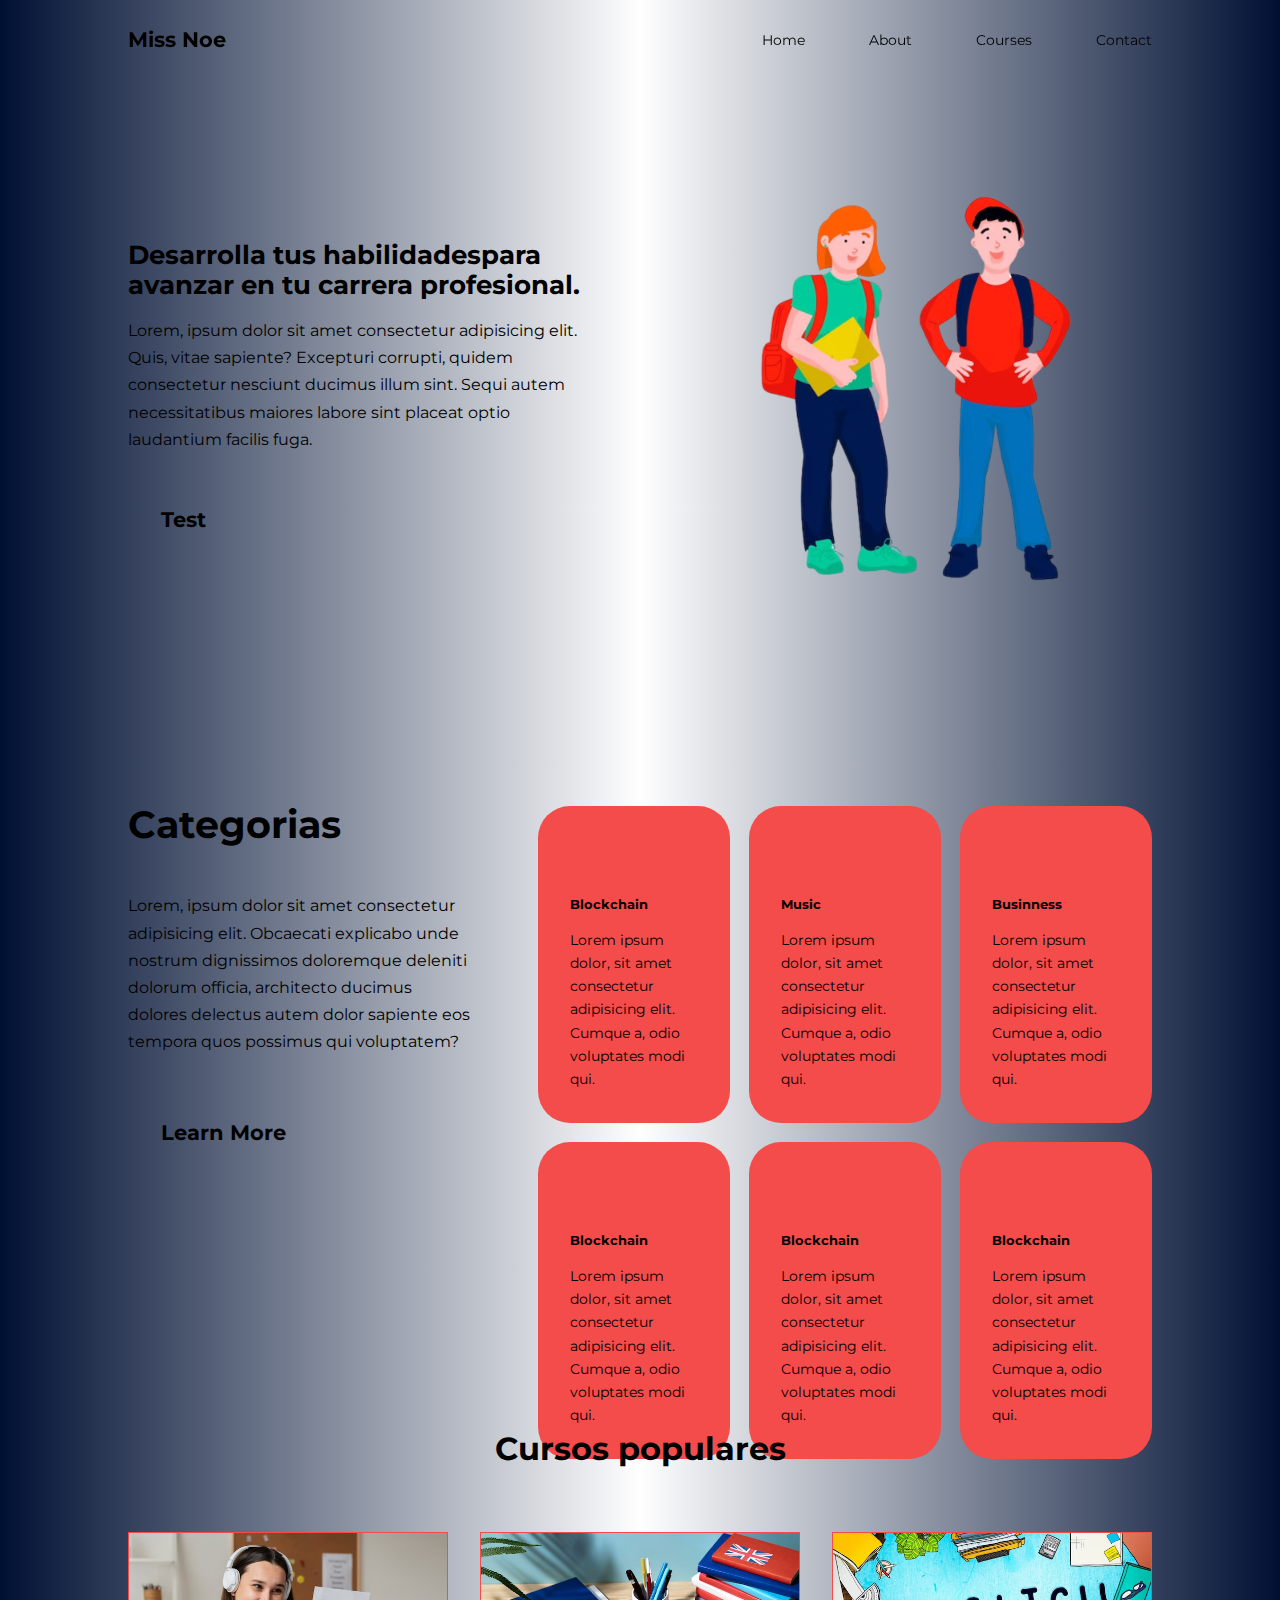
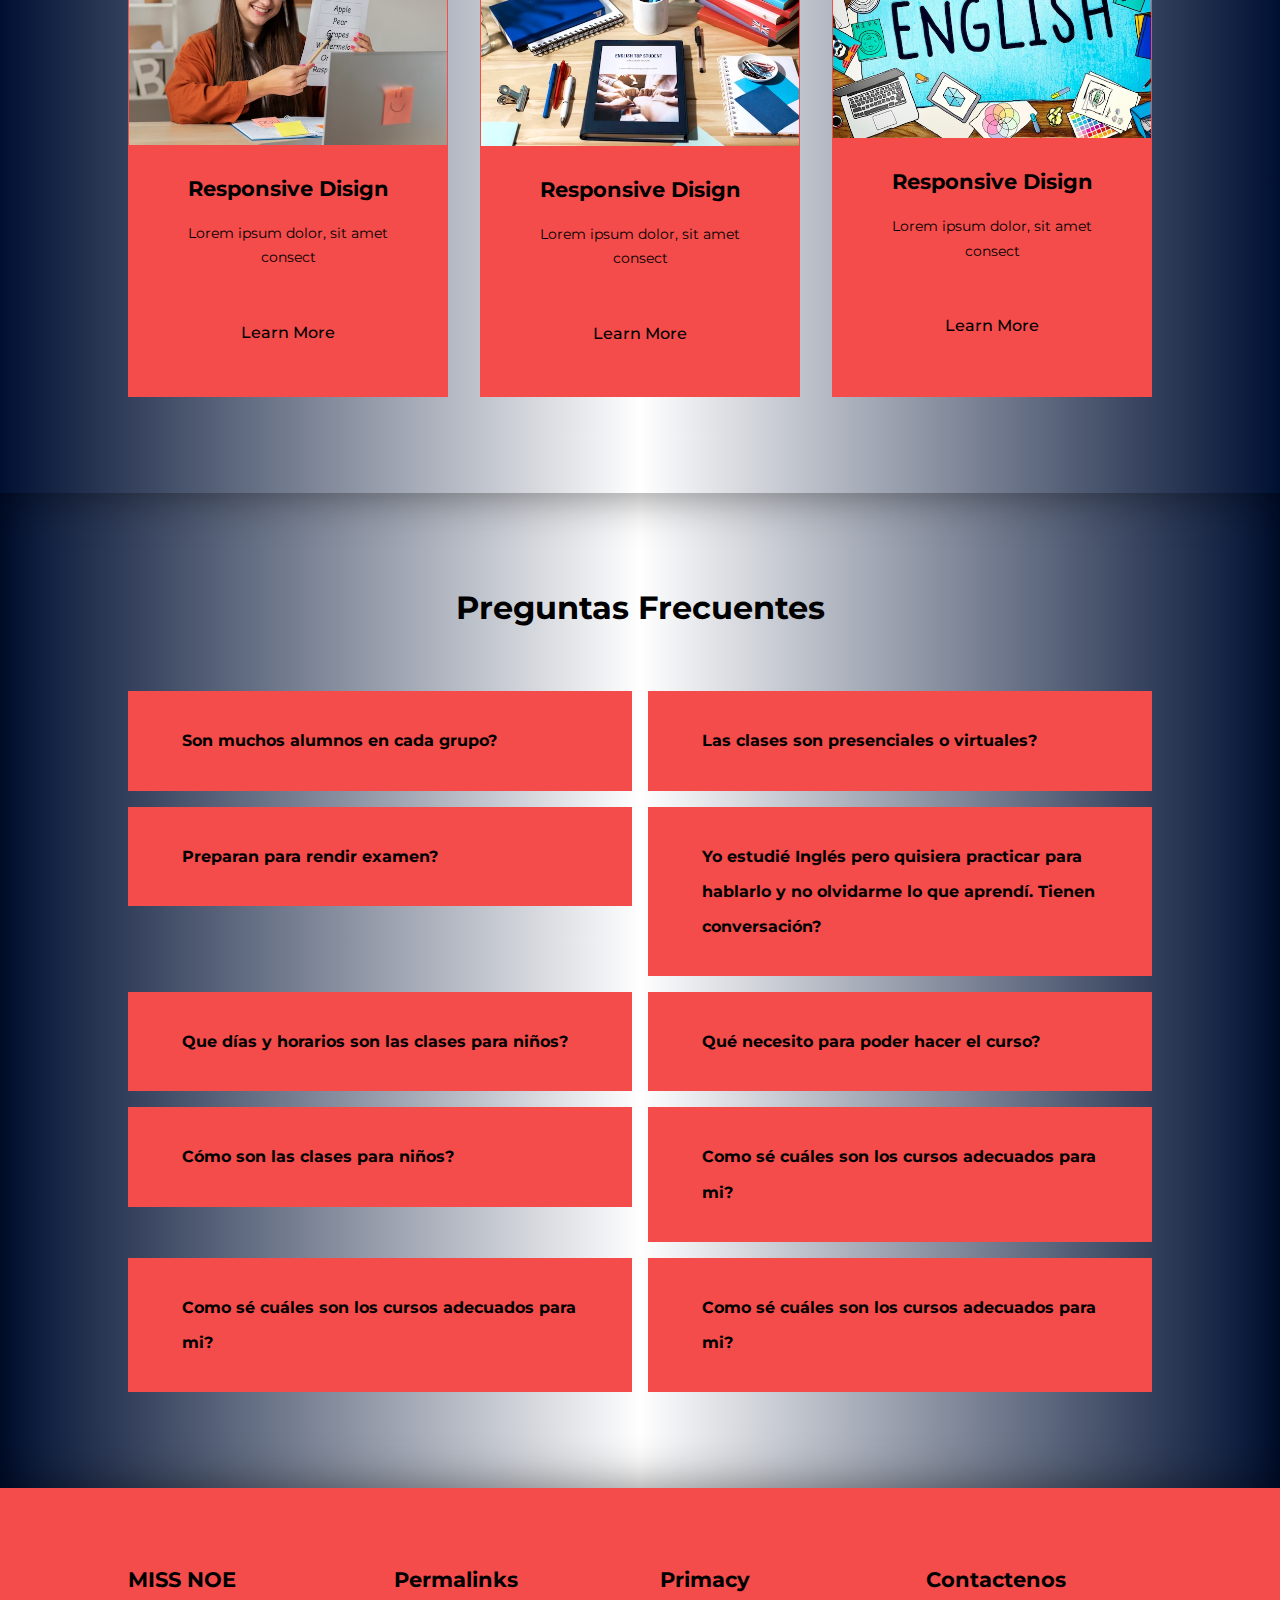
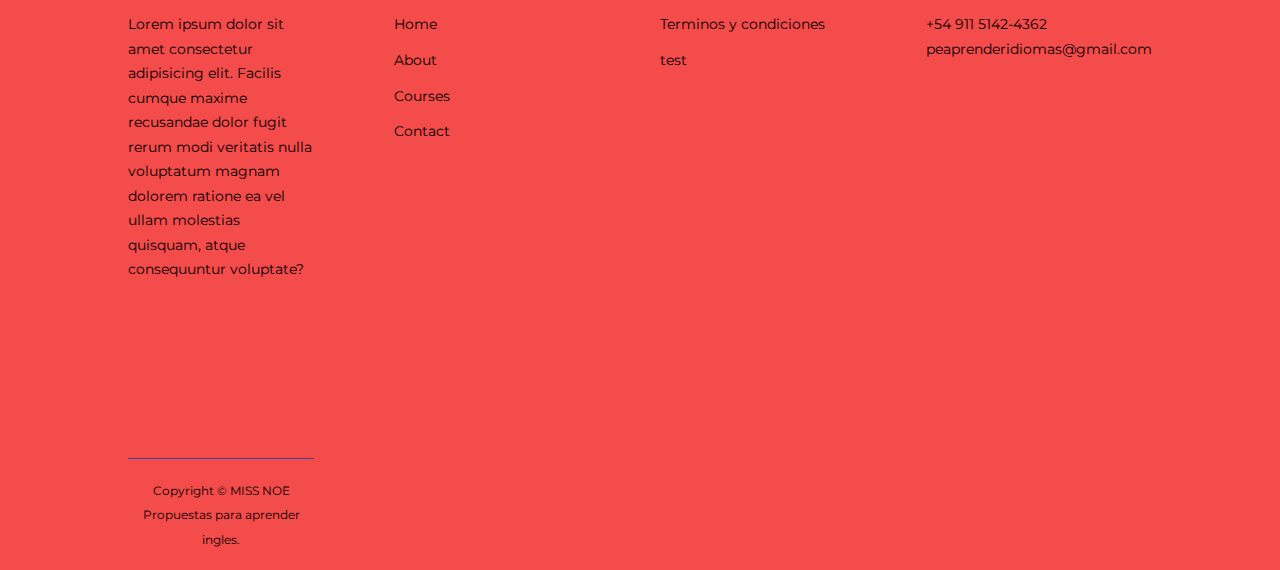
<file: index.html>
<!DOCTYPE html>
<html lang="es">

<head>
    <meta charset="UTF-8">
    <meta http-equiv="X-UA-Compatible" content="IE=edge">
    <meta name="viewport" content="width=device-width, initial-scale=1.0">
    <title>Miss</title>
    <!-- ICONSCOUT CDN -->
    <link rel="stylesheet" href="https://unicons.iconscout.com/release/v2.1.6/css/unicons.css">
    <!--GOOGLE FONTS (MONTSERRAT)-->
    <link rel="preconnect" href="https://fonts.googleapis.com">
    <link rel="preconnect" href="https://fonts.gstatic.com" crossorigin>
    <link href="https://fonts.googleapis.com/css2?family=Montserrat:wght@300;400;500;600;700;800;900&display=swap"
        rel="stylesheet">

    <!-- SWIPER CSS -->
    <!-- <link rel="stylesheet" href="https://unpkg.com/swiper/swiper-bundle.min.css" />-->


    <link rel="stylesheet" href="./css/style.css">

</head>

<body>
    <nav>
        <div class="container nav_container">
            <a href="index.html">
                <h4>Miss Noe</h4>
            </a>
            <ul class="nav_menu">
                <li><a href="index.html">Home</a></li>
                <li><a href="about.html">About</a></li>
                <li><a href="courses.html">Courses</a></li>
                <li><a href="contact.html">Contact</a></li>
            </ul>
            <button id="open-menu-btn"><i class="uil uil-bars"></i></button>
            <button id="close-menu-btn"><i class="uil uil-multiply"></i></button>
        </div>


    </nav>

    <!-- Contenido de la página va aquí -->
    <header>
        <div class="container header_container">
            <div class="header_left">
                <h3>Desarrolla tus habilidadespara avanzar en tu carrera profesional.</h3>
                <p>Lorem, ipsum dolor sit amet consectetur adipisicing elit. Quis, vitae sapiente? Excepturi corrupti,
                    quidem consectetur nesciunt ducimus illum sint. Sequi autem necessitatibus maiores labore sint
                    placeat
                    optio laudantium facilis fuga.
                </p>
                <a href="test.html" class="btn btn-primary">
                    <H4>Test</H4>
                </a>

            </div>
            <div class="header_right">
                <div class="header_right-image">
                    <img src="images/ingles_general-PhotoRoom.png-PhotoRoom (1).png">
                </div>

            </div>
        </div>

    </header>

    <section class="categories">
        <div class="container categories_container">
            <div class="categories_left">
                <h1>Categorias</h1>
                <p>Lorem, ipsum dolor sit amet consectetur adipisicing elit. Obcaecati explicabo unde nostrum
                    dignissimos doloremque
                    deleniti dolorum officia, architecto ducimus dolores delectus autem dolor sapiente eos tempora quos
                    possimus qui voluptatem?
                </p>
                <a href="#" class="btn btn-primary">
                    <h4>Learn More</h4>
                </a>
            </div>
            <div class="categories_right">
                <article class="category">
                    <span class="category_icon"><i class="uil uil-bitcoin-circle"></i></span>
                    <h5>Blockchain</h5>
                    <p>Lorem ipsum dolor, sit amet consectetur adipisicing elit. Cumque a, odio voluptates modi qui.</p>
                </article>

                <article class="category">
                    <span class="category_icon"><i class="uil uil-music"></i></span>
                    <h5>Music</h5>
                    <p>Lorem ipsum dolor, sit amet consectetur adipisicing elit. Cumque a, odio voluptates modi qui.</p>
                </article>

                <article class="category">
                    <span class="category_icon"><i class="uil uil-puzzle-piece"></i></span>
                    <h5>Businness</h5>
                    <p>Lorem ipsum dolor, sit amet consectetur adipisicing elit. Cumque a, odio voluptates modi qui.</p>
                </article>

                <article class="category">
                    <span class="category_icon"><i class="uil uil-bitcoin-circle"></i></span>
                    <h5>Blockchain</h5>
                    <p>Lorem ipsum dolor, sit amet consectetur adipisicing elit. Cumque a, odio voluptates modi qui.</p>
                </article>

                <article class="category">
                    <span class="category_icon"><i class="uil uil-bitcoin-circle"></i></span>
                    <h5>Blockchain</h5>
                    <p>Lorem ipsum dolor, sit amet consectetur adipisicing elit. Cumque a, odio voluptates modi qui.</p>
                </article>

                <article class="category">
                    <span class="category_icon"><i class="uil uil-bitcoin-circle"></i></span>
                    <h5>Blockchain</h5>
                    <p>Lorem ipsum dolor, sit amet consectetur adipisicing elit. Cumque a, odio voluptates modi qui.</p>
                </article>

            </div>
    </section>

    <!-========= FIN DE CATEGORIAS=========->

        <section class="courses">
            <h2>Cursos populares</h2>
            <div class="container courses_container">
                <article class="course">
                    <div class="course_image">
                        <img src="./imagenesNoe/aula-virtual.jpg">
                    </div>
                    <div class="course_info">
                        <h4>Responsive Disign</h4>
                        <p>Lorem ipsum dolor, sit amet consect</p>
                        <a href="course.html" class="btn btn-primary">Learn More</a>
                    </div>
                </article>

                <article class="course">
                    <div class="course_image">
                        <img src="./imagenesNoe/pilas-libros.jpg">
                    </div>
                    <div class="course_info">
                        <h4>Responsive Disign</h4>
                        <p>Lorem ipsum dolor, sit amet consect</p>
                        <a href="course.html" class="btn btn-primary">Learn More</a>
                    </div>
                </article>

                <article class="course">
                    <div class="course_image">
                        <img src="./imagenesNoe/concepto-educacion.jpg">
                    </div>
                    <div class="course_info">
                        <h4>Responsive Disign</h4>
                        <p>Lorem ipsum dolor, sit amet consect</p>
                        <a href="course.html" class="btn btn-primary">Learn More</a>
                    </div>
                </article>
            </div>
        </section>

        <!-========= FIN DE CURSOS POPULARES=========->

            <section class="faqs">
                <h2>Preguntas Frecuentes</h2>
                <div class="container faqs_container">
                    <article class="faq">
                        <div class="faq_icon"><i class="uil uil-plus"></i></div>
                        <div class="question_answer">
                            <h4>Son muchos alumnos en cada grupo?</h4>
                            <p>Trabajamos en grupos reducidos para brindar un trato personalizado en el proceso de
                                adquisicion del idioma.</p>
                        </div>
                    </article>

                    <article class="faq">
                        <div class="faq_icon"><i class="uil uil-plus"></i></div>
                        <div class="question_answer">
                            <h4>Las clases son presenciales o virtuales?</h4>
                            <p> Las clases son online por Zoom y en tiempo real. Además utilizamos WhatsApp para
                                consultas más allá de la clase.
                                A partir de los grupos de adolescentes se utiliza Classroom para reforzar y registrar lo
                                trabajado de manera asincrónica.</p>
                        </div>
                    </article>

                    <article class="faq">
                        <div class="faq_icon"><i class="uil uil-plus"></i></div>
                        <div class="question_answer">
                            <h4>Preparan para rendir examen?</h4>
                            <p>Si! Consultanos para saber sobre nuestro novedoso sistema de exámenes.</p>
                        </div>
                    </article>

                    <article class="faq">
                        <div class="faq_icon"><i class="uil uil-plus"></i></div>
                        <div class="question_answer">
                            <h4>Yo estudié Inglés pero quisiera practicar para hablarlo y no olvidarme lo que aprendí.
                                Tienen conversación?</h4>
                            <p> Tenes que unirte a nuestro club de conversación!</p>
                        </div>
                    </article>

                    <article class="faq">
                        <div class="faq_icon"><i class="uil uil-plus"></i></div>
                        <div class="question_answer">
                            <h4>Que días y horarios son las clases para niños? </h4>
                            <p>Contamos con una amplia disponibilidad horaria de acuerdo con edad y nivel.</p>
                        </div>
                    </article>

                    <article class="faq">
                        <div class="faq_icon"><i class="uil uil-plus"></i></div>
                        <div class="question_answer">
                            <h4>Qué necesito para poder hacer el curso? </h4>
                            <p>Un dispositivo conectado a internet!</p>
                        </div>
                    </article>

                    <article class="faq">
                        <div class="faq_icon"><i class="uil uil-plus"></i></div>
                        <div class="question_answer">
                            <h4>Cómo son las clases para niños?</h4>
                            <p>En cada clase el juego funciona como eje vertebrador de la interacción oral, la escucha
                                atenta, la comprensión lectora y la producción escrita.</p>
                        </div>
                    </article>

                    <article class="faq">
                        <div class="faq_icon"><i class="uil uil-plus"></i></div>
                        <div class="question_answer">
                            <h4>Como sé cuáles son los cursos adecuados para mi?</h4>
                            <p>Lorem ipsum dolor sit amet consectetur adipisicing elit..</p>
                        </div>
                    </article>

                    <article class="faq">
                        <div class="faq_icon"><i class="uil uil-plus"></i></div>
                        <div class="question_answer">
                            <h4>Como sé cuáles son los cursos adecuados para mi?</h4>
                            <p>Lorem ipsum dolor sit amet consectetur adipisicing elit..</p>
                        </div>
                    </article>

                    <article class="faq">
                        <div class="faq_icon"><i class="uil uil-plus"></i></div>
                        <div class="question_answer">
                            <h4>Como sé cuáles son los cursos adecuados para mi?</h4>
                            <p>Lorem ipsum dolor sit amet consectetur adipisicing elit..</p>
                        </div>
                    </article>
                </div>
            </section>


            <!-========= FIN DE PREGUNTAS FRECUENTES=========->



                <footer class="footer">
                    <div class="container footer_container">
                        <div class="footer_1">
                            <a href="index.html" class="footer_logo">
                                <h4>MISS NOE</h4>
                            </a>
                            <p>Lorem ipsum dolor sit amet consectetur adipisicing elit. Facilis cumque maxime recusandae
                                dolor fugit rerum modi veritatis nulla voluptatum magnam dolorem ratione ea vel ullam
                                molestias quisquam, atque consequuntur voluptate?
                            </p>
                        </div>

                        <div class="footer_2">
                            <h4>Permalinks</h4>
                            <ul class="permalinks">
                                <li>
                                    <a href="index.html">Home</a>
                                </li>
                                <li>
                                    <a href="about.html">About</a>
                                </li>
                                <li>
                                    <a href="courses.html">Courses</a>
                                </li>
                                <li>
                                    <a href="contact.html">Contact</a>
                                </li>
                            </ul>
                        </div>

                        <div class="footer_3">
                            <h4>Primacy</h4>
                            <ul class="privacy">

                                <li><a href="#">Terminos y condiciones</a></li>
                                <li><a href="test.html">test</a></li>

                            </ul>
                        </div>

                        <div class="footer_4">
                            <h4>Contactenos</h4>
                            <div>
                                <p>+54 911 5142-4362</p>
                                <p>peaprenderidiomas@gmail.com</p>
                            </div>
                            <ul class="footer_socials">
                                <li><a href="#"><i class="uil uil-facebook-f"></i></a></li>
                                <li><a href="#"><i class="uil uil-instagram-alt"></i></a></li>
                                <li><a href="#"><i class="uil uil-twitter"></i></a></li>
                                <li><a href="#"><i class="uil uil-linkedin-alt"></i></a></li>
                            </ul>
                        </div>

                        <div class="footer_copyright">
                            <small>Copyright &copy; MISS NOE Propuestas para aprender ingles.</small>
                        </div>
                    </div>
                </footer>





                <!-- Scripts de JavaScript van al final del cuerpo para mejorar el rendimiento de la carga -->
                <script src="./main.js"></script>





</body>

</html>
</file>
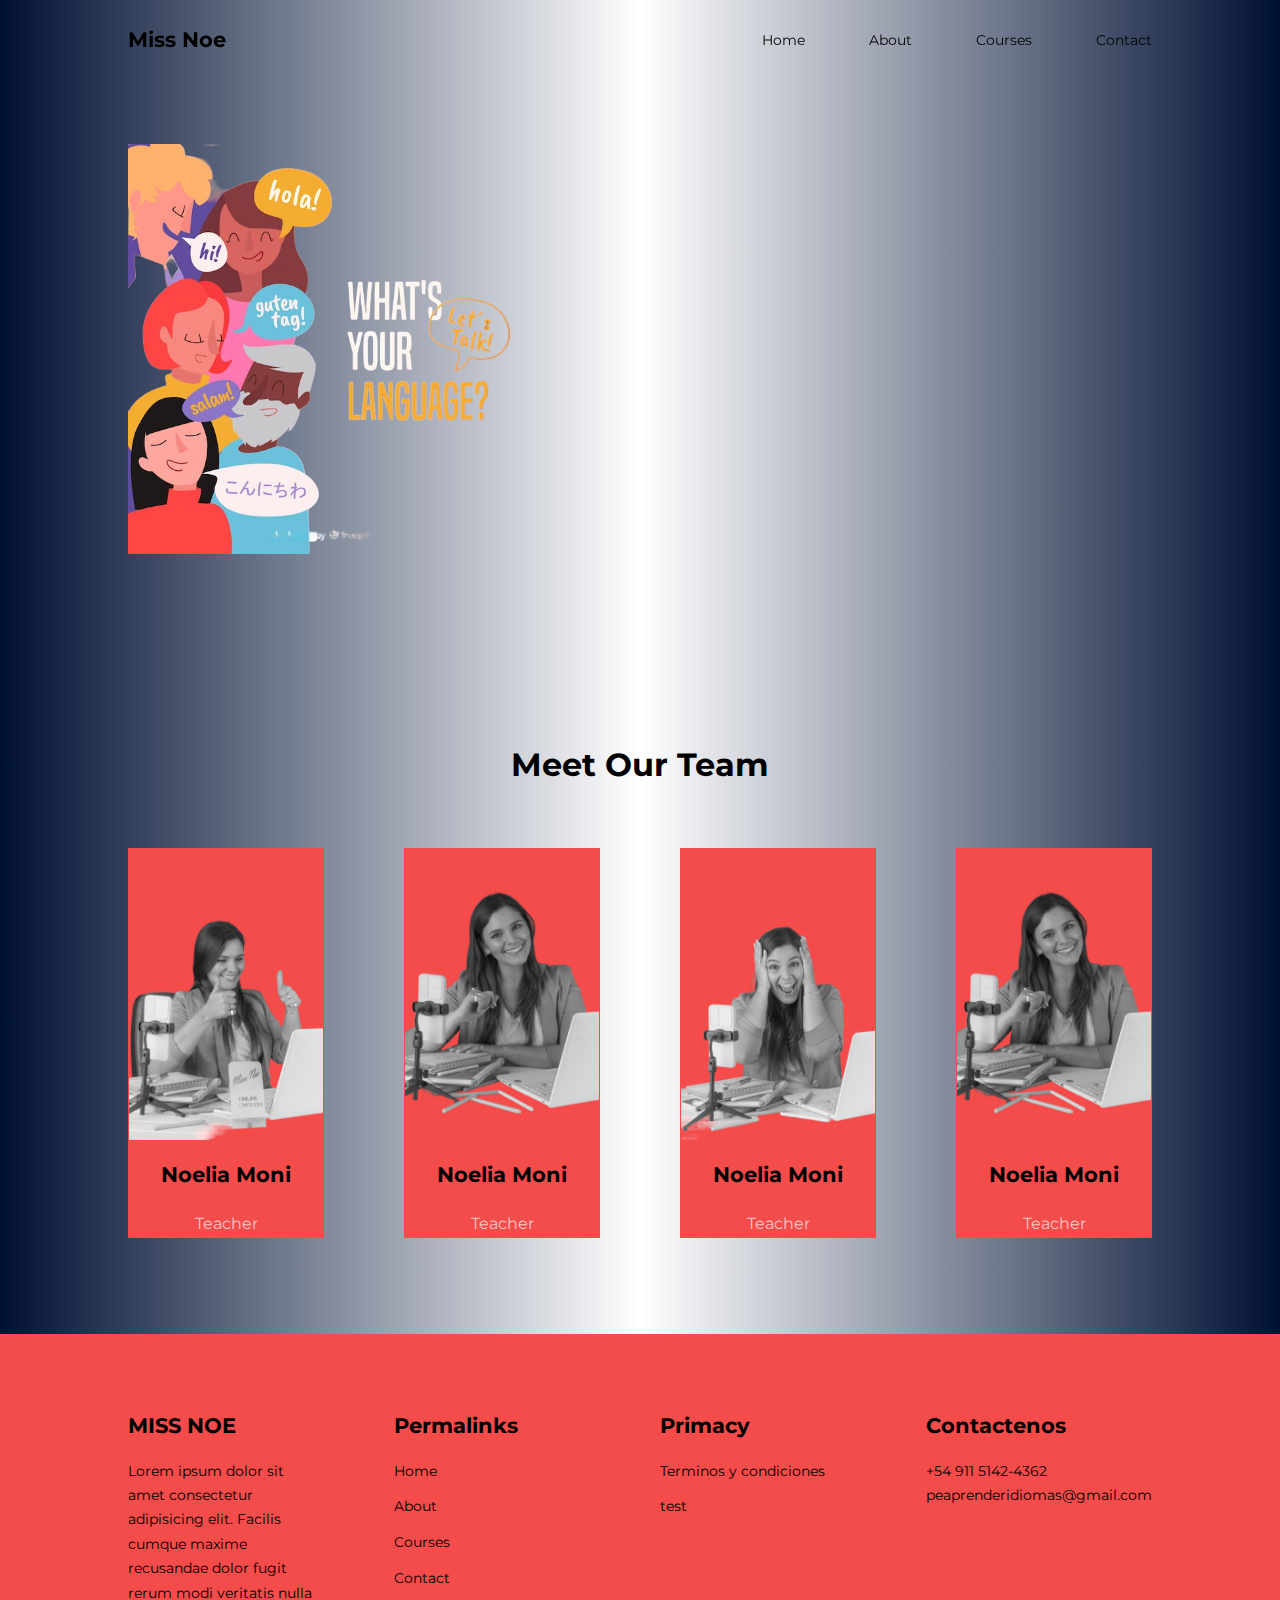
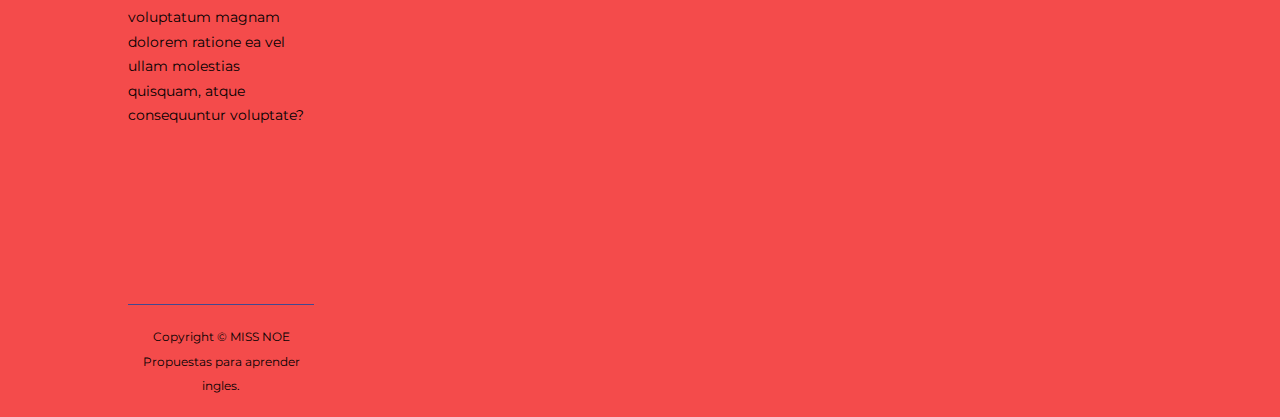
<file: about.html>
<!DOCTYPE html>
<html lang="es">

<head>
    <meta charset="UTF-8">
    <meta http-equiv="X-UA-Compatible" content="IE=edge">
    <meta name="viewport" content="width=device-width, initial-scale=1.0">
    <title>Miss</title>
    <!-- ICONSCOUT CDN -->
    <link rel="stylesheet" href="https://unicons.iconscout.com/release/v2.1.6/css/unicons.css">
    <!--GOOGLE FONTS (MONTSERRAT)-->
    <link rel="preconnect" href="https://fonts.googleapis.com">
    <link rel="preconnect" href="https://fonts.gstatic.com" crossorigin>
    <link href="https://fonts.googleapis.com/css2?family=Montserrat:wght@300;400;500;600;700;800;900&display=swap"
        rel="stylesheet">

    <!-- SWIPER CSS -->
    <!-- <link rel="stylesheet" href="https://unpkg.com/swiper/swiper-bundle.min.css" />-->


    <link rel="stylesheet" href="./css/style.css">
    <link rel="stylesheet" href="./css/about.css">
</head>

<body>
    <nav>
        <div class="container nav_container">
            <a href="index.html">
                <h4>Miss Noe</h4>
            </a>
            <ul class="nav_menu">
                <li><a href="index.html">Home</a></li>
                <li><a href="about.html">About</a></li>
                <li><a href="courses.html">Courses</a></li>
                <li><a href="contact.html">Contact</a></li>
            </ul>
            <button id="open-menu-btn"><i class="uil uil-bars"></i></button>
            <button id="close-menu-btn"><i class="uil uil-multiply"></i></button>
        </div>


    </nav>

    <!-- Contenido de la página va aquí -->


        <section class="about_achievements">
            <div class="container about_achievements-container">
                <div class="about_achievements-left">
                    <img src="./imagenesNoe/gente-diseno-PhotoRoom.png-PhotoRoom-PhotoRoom.png">
                </div>
               <!--     <div class="about_achievements-right">
                    <h1>achievements</h1>
                    <p>
                        Lorem ipsum, dolor sit amet consectetur adipisicing elit. Veritatis voluptatibus obcaecati porro
                        qui exercitationem minima possimus. Quidem, veniam ut magni,
                        reiciendis a accusamus consequatur autem voluptatum id ipsum ipsam debitis?
                    </p>
                    <div class="achievements_cards">
                        <article class="achievement_card">
                            <span class="achievement_icon">
                                <i class="uil uil-video"></i>
                            </span>
                            <h3>10+</h3>
                            <p>Courses</p>
                        </article>

                        <article class="achievement_card">
                            <span class="achievement_icon">
                                <i class="uil uil-users-alt"></i>
                            </span>
                            <h3>100+</h3>
                            <p>Students</p>
                        </article>

                        
                        <article class="achievement_card">
                            <span class="achievement_icon">
                                <i class="uil uil-trophy"></i>
                            </span>
                            <h3>5+</h3>
                            <p>Awards</p>
                        </article>
                    </div>
                </div>  -->
            </div>
        </section>

        <!-------------- FIN DE ACHIVEMENTS ------------>

        <section>
            <h2>Meet Our Team</h2>
            <div class="container team_container">
                <article class="team_member">
                    <div class="team_member-image">
                        <img src="./imagenesNoe/noeOkey-PhotoRoom.png-PhotoRoom.png">
                    </div>
                    <div class="team_member-info">
                        <h4>Noelia Moni</h4>
                        <p>Teacher</p>
                    </div>
                    <div class="team_member-socials">
                        <a href="https://www.instagram.com/miss.noe_online.english/" target="_blank"><i class="uil uil-instagram"></i></a>
                        <a href="https://www.twitter.com/miss.noe_online.english/" target="_blank"><i class="uil uil-twitter"></i></a>
                        <a href="https://www.linkedin.com/miss.noe_online.english/" target="_blank"><i class="uil uil-linkedin"></i></a>
                    </div>
                </article>

                <article class="team_member">
                    <div class="team_member-image">
                        <img src="./imagenesNoe/noe_notebook1-PhotoRoom.png-PhotoRoom.png">
                    </div>
                    <div class="team_member-info">
                        <h4>Noelia Moni</h4>
                        <p>Teacher</p>
                    </div>
                    <div class="team_member-socials">
                        <a href="https://www.instagram.com/miss.noe_online.english/" target="_blank"><i class="uil uil-instagram"></i></a>
                        <a href="https://www.twitter.com/miss.noe_online.english/" target="_blank"><i class="uil uil-twitter"></i></a>
                        <a href="https://www.linkedin.com/miss.noe_online.english/" target="_blank"><i class="uil uil-linkedin"></i></a>
                    </div>
                </article>

                <article class="team_member">
                    <div class="team_member-image">
                        <img src="./imagenesNoe/noeGraciosa-PhotoRoom.png-PhotoRoom.png">
                    </div>
                    <div class="team_member-info">
                        <h4>Noelia Moni</h4>
                        <p>Teacher</p>
                    </div>
                    <div class="team_member-socials">
                        <a href="https://www.instagram.com/miss.noe_online.english/" target="_blank"><i class="uil uil-instagram"></i></a>
                        <a href="https://www.twitter.com/miss.noe_online.english/" target="_blank"><i class="uil uil-twitter"></i></a>
                        <a href="https://www.linkedin.com/miss.noe_online.english/" target="_blank"><i class="uil uil-linkedin"></i></a>
                    </div>
                </article>
                <article class="team_member">
                    <div class="team_member-image">
                        <img src="./imagenesNoe/noe_notebook1-PhotoRoom.png-PhotoRoom.png">
                    </div>
                    <div class="team_member-info">
                        <h4>Noelia Moni</h4>
                        <p>Teacher</p>
                    </div>
                    <div class="team_member-socials">
                        <a href="https://www.instagram.com/miss.noe_online.english/" target="_blank"><i class="uil uil-instagram"></i></a>
                        <a href="https://www.twitter.com/miss.noe_online.english/" target="_blank"><i class="uil uil-twitter"></i></a>
                        <a href="https://www.linkedin.com/miss.noe_online.english/" target="_blank"><i class="uil uil-linkedin"></i></a>
                    </div>
                </article>
            </div>
        </section>

         <!-------------- FIN DE EQUIPO ------------>












        <footer class="footer">
            <div class="container footer_container">
                <div class="footer_1">
                    <a href="index.html" class="footer_logo">
                        <h4>MISS NOE</h4>
                    </a>
                    <p>Lorem ipsum dolor sit amet consectetur adipisicing elit. Facilis cumque maxime recusandae
                        dolor fugit rerum modi veritatis nulla voluptatum magnam dolorem ratione ea vel ullam
                        molestias quisquam, atque consequuntur voluptate?
                    </p>
                </div>

                <div class="footer_2">
                    <h4>Permalinks</h4>
                    <ul class="permalinks">
                        <li>
                            <a href="index.html">Home</a>
                        </li>
                        <li>
                            <a href="about.html">About</a>
                        </li>
                        <li>
                            <a href="courses.html">Courses</a>
                        </li>
                        <li>
                            <a href="contact.html">Contact</a>
                        </li>
                    </ul>
                </div>

                <div class="footer_3">
                    <h4>Primacy</h4>
                    <ul class="privacy">
                        <li><a href="#">Terminos y condiciones</a></li>
                        <li><a href="test.html">test</a></li>
                    </ul>
                </div>

                <div class="footer_4">
                    <h4>Contactenos</h4>
                    <div>
                        <p>+54 911 5142-4362</p>
                        <p>peaprenderidiomas@gmail.com</p>
                    </div>
                    <ul class="footer_socials">
                        <li><a href="#"><i class="uil uil-facebook-f"></i></a></li>
                        <li><a href="#"><i class="uil uil-instagram-alt"></i></a></li>
                        <li><a href="#"><i class="uil uil-twitter"></i></a></li>
                        <li><a href="#"><i class="uil uil-linkedin-alt"></i></a></li>
                    </ul>
                </div>

                <div class="footer_copyright">
                    <small>Copyright &copy; MISS NOE Propuestas para aprender ingles.</small>
                </div>
            </div>
        </footer>





        <!-- Scripts de JavaScript van al final del cuerpo para mejorar el rendimiento de la carga -->
        <script src="./main.js"></script>
        <!--<script src="https://unpkg.com/swiper/swiper-bundle.min.js"></script>
</file>
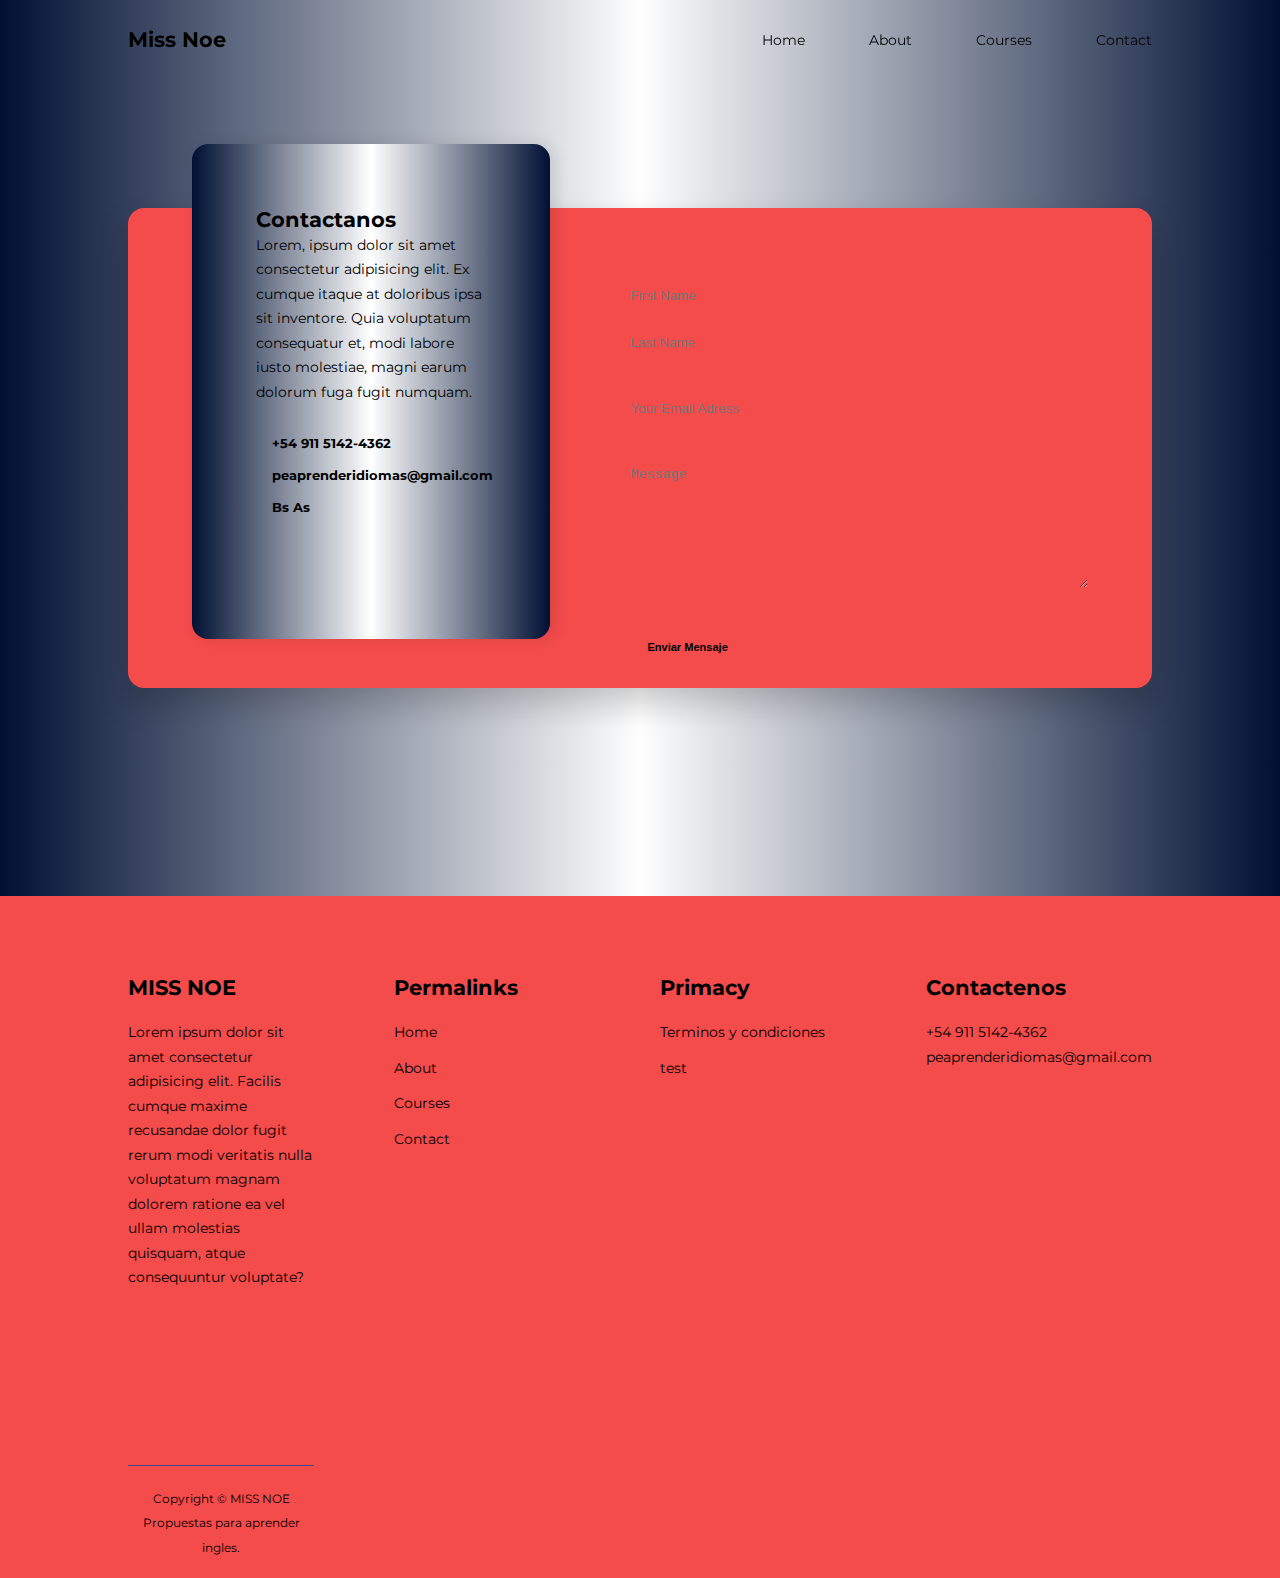
<file: contact.html>
<!DOCTYPE html>
<html lang="es">

<head>
    <meta charset="UTF-8">
    <meta http-equiv="X-UA-Compatible" content="IE=edge">
    <meta name="viewport" content="width=device-width, initial-scale=1.0">
    <title>Miss</title>
    <!-- ICONSCOUT CDN -->
    <link rel="stylesheet" href="https://unicons.iconscout.com/release/v2.1.6/css/unicons.css">
    <!--GOOGLE FONTS (MONTSERRAT)-->
    <link rel="preconnect" href="https://fonts.googleapis.com">
    <link rel="preconnect" href="https://fonts.gstatic.com" crossorigin>
    <link href="https://fonts.googleapis.com/css2?family=Montserrat:wght@300;400;500;600;700;800;900&display=swap"
        rel="stylesheet">

    <!-- SWIPER CSS -->
    <!-- <link rel="stylesheet" href="https://unpkg.com/swiper/swiper-bundle.min.css" />-->


    <link rel="stylesheet" href="./css/style.css">
    <link rel="stylesheet" href="./css/contact.css">

    <style>
        .courses {
            margin-top: 1rem;
        }
    </style>

</head>



<body>
    <nav>
        <div class="container nav_container">
            <a href="index.html">
                <h4>Miss Noe</h4>
            </a>
            <ul class="nav_menu">
                <li><a href="index.html">Home</a></li>
                <li><a href="about.html">About</a></li>
                <li><a href="courses.html">Courses</a></li>
                <li><a href="contact.html">Contact</a></li>
            </ul>
            <button id="open-menu-btn"><i class="uil uil-bars"></i></button>
            <button id="close-menu-btn"><i class="uil uil-multiply"></i></button>
        </div>
    </nav>

    <!--        FINALIZA EL NAVBAR       -->


    <section class="contact">
        <div id="contnt">
        <div class="container contact_container">
            <aside class="contact_aside">
               
                <h4>Contactanos</h4>
                <p>
                    Lorem, ipsum dolor sit amet consectetur
                    adipisicing elit. Ex cumque itaque at doloribus ipsa sit inventore. Quia voluptatum consequatur et,
                    modi labore iusto molestiae, magni earum dolorum fuga fugit numquam.
                </p>
                <ul class="contact_details">
                    <li>
                        <i class="uil uil-phone-times"></i>
                        <h5>+54 911 5142-4362</h5>
                    </li>
                    <li>
                        <i class="uil uil-enveloper"></i>
                        <h5>peaprenderidiomas@gmail.com</h5>
                    </li>
                    <li>
                        <i uil uil-location-point></i>
                        <h5>Bs As</h5>
                    </li>
                </ul>
                <ul class="contact_socials">
                    <li><a href="https://facebook.com"><i class="uil 
                    uil-facebook-f"></i></a></li>
                    <li><a href="https:instagram.com"><i class="uil 
                    uil-instagram"></i></a></li>
                    <li><a href="https://twitter.com"><i class="uil
                    uil-twitter"></i></a></li>
                    <li><a href="https://linkedin.com"><i class="uil
                    uil-linkedin-alt"></i></a></li>
                </ul>
            </aside>
            <form action="https://formsubmit.co/peaprenderidiomas@gmail.com" method="POST" class="contact_form">
                <div class="form_name">
                    <input type="text" name="First Name" placeholder="First Name" >
                    <input type="text" name="Last Name" placeholder="Last Name" >
                </div>
                <input type="email" name="Email Adress" placeholder="Your Email Adress">
                <textarea name="Message" rows="7" placeholder="Message" ></textarea>
            
                <!-- Aquí está el nuevo elemento 'content' -->
                <div id="content"></div>
               
                <a href="index.html">
                    <button type="submit" class="btn btn-primary" id="btnEnviarMensaje">
                        <h5>Enviar Mensaje</h5>
                    </button>
                </a>
                
                
                <input type="hidden" name="_next" value="http://127.0.0.1:5500/">
                <input type="hidden" name="_captcha" value="false">
               
            
            </form>
           
            
            
 


        </div>
    </div>
    </section> 



    <footer class="footer">
        <div class="container footer_container">
            <div class="footer_1">
                <a href="index.html" class="footer_logo">
                    <h4>MISS NOE</h4>
                </a>
                <p>Lorem ipsum dolor sit amet consectetur adipisicing elit. Facilis cumque maxime recusandae
                    dolor fugit rerum modi veritatis nulla voluptatum magnam dolorem ratione ea vel ullam
                    molestias quisquam, atque consequuntur voluptate?
                </p>
            </div>

            <div class="footer_2">
                <h4>Permalinks</h4>
                <ul class="permalinks">
                    <li>
                        <a href="index.html">Home</a>
                    </li>
                    <li>
                        <a href="about.html">About</a>
                    </li>
                    <li>
                        <a href="courses.html">Courses</a>
                    </li>
                    <li>
                        <a href="contact.html">Contact</a>
                    </li>
                </ul>
            </div>

            <div class="footer_3">
                <h4>Primacy</h4>
                <ul class="privacy">
                    <li><a href="#">Terminos y condiciones</a></li>
                    <li><a href="test.html">test</a></li>
                </ul>
            </div>

            <div class="footer_4">
                <h4>Contactenos</h4>
                <div>
                    <p>+54 911 5142-4362</p>
                    <p>peaprenderidiomas@gmail.com</p>
                </div>
                <ul class="footer_socials">
                    <li><a href="#"><i class="uil uil-facebook-f"></i></a></li>
                    <li><a href="#"><i class="uil uil-instagram-alt"></i></a></li>
                    <li><a href="#"><i class="uil uil-twitter"></i></a></li>
                    <li><a href="#"><i class="uil uil-linkedin-alt"></i></a></li>
                </ul>
            </div>

            <div class="footer_copyright">
                <small>Copyright &copy; MISS NOE Propuestas para aprender ingles.</small>
            </div>
        </div>
    </footer>





    <!-- Scripts de JavaScript van al final del cuerpo para mejorar el rendimiento de la carga -->
    <script src="./main.js" defer></script>

</body>

</html>
</file>
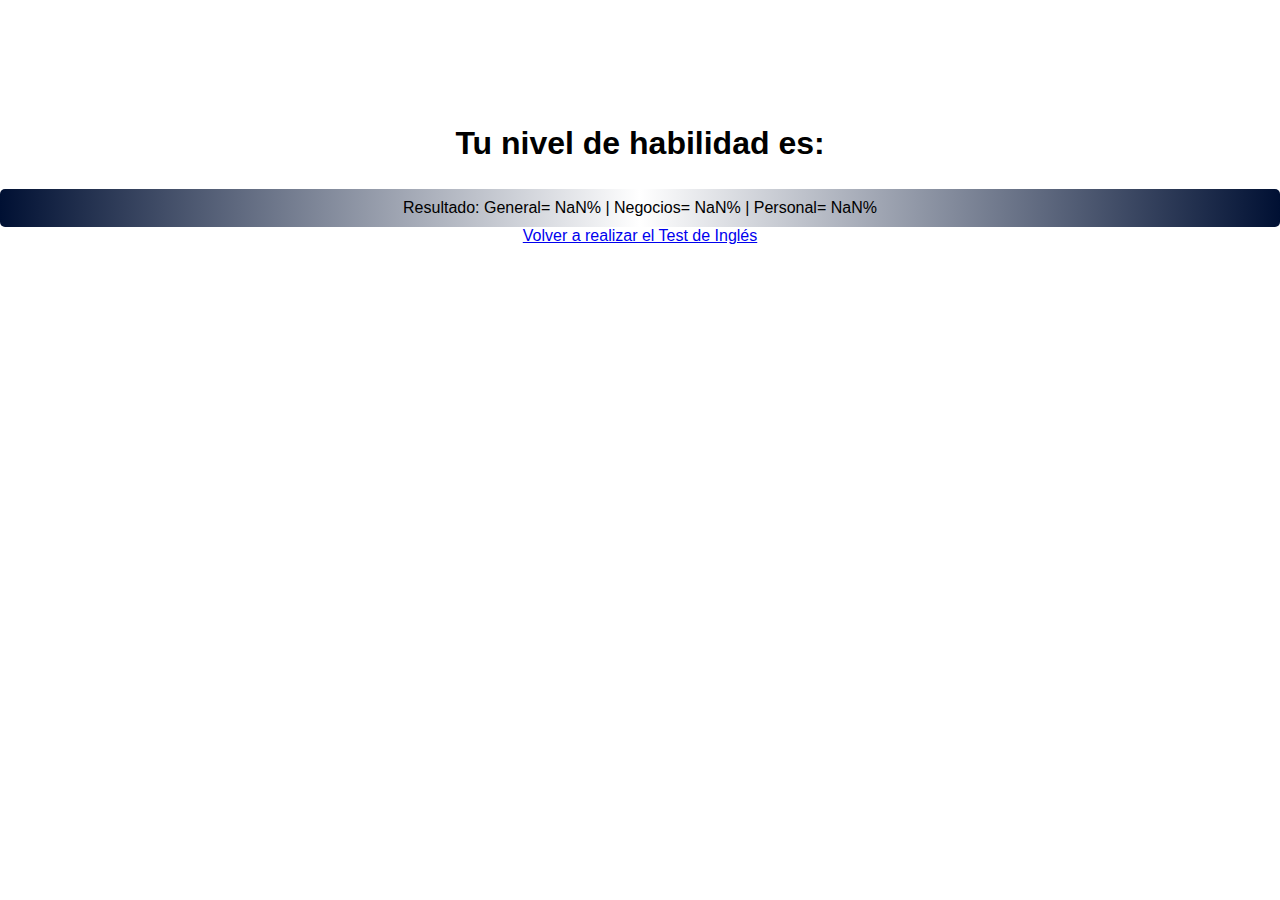
<file: result.html>
<!DOCTYPE html>
<html>
<!DOCTYPE html>
<html lang="es">

<head>
	<meta charset="UTF-8">
	<meta name="viewport" content="width=device-width, initial-scale=1.0">
	<title>Resultado: Nivel de Inglés</title>
	<link rel="stylesheet" href="css/test.css">
</head>


<body>
	<h1>RESULTADO: Nivel de Inglés</h1>
	<center>
		<h2>Tu nivel de habilidad es:</h2>

		<div id="content_general" style="display: none;">
			<h2>Inglés General</h2>
			<img src="./images/ingles_general.jpg" alt="Inglés General">
			<p>Tienes habilidades equilibradas en todos los aspectos del inglés.</p>
		</div>

		<div id="content_business" style="display: none;">
			<h2>Inglés de Negocios</h2>
			<img src="./images/ingles_negocios.jpg" alt="Inglés de Negocios">
			<p>Tu habilidad está enfocada en la comunicación empresarial y profesional.</p>
		</div>

		<div id="content_personal" style="display: none;">
			<h2>Inglés Personal</h2>
			<img src="/images/ingles_personal.jpg" alt="Inglés Personal">
			<p>Tienes una habilidad casual e informal adecuada para la comunicación personal.</p>
		</div>

		<div id="result" class="result"></div>
		<a href="test.html">Volver a realizar el Test de Inglés</a>

		<script>
			const params = new URLSearchParams(window.location.search);
			const resultDiv = document.getElementById('result');
			const received_general = parseInt(params.get("general"));
			const received_business = parseInt(params.get("business"));
			const received_personal = parseInt(params.get("personal"));

			if (received_general > received_business && received_general > received_personal) {
				document.getElementById("content_general").style.display = "block";
				console.log("Ingresó a Inglés General", received_general);
			} else if (received_business > received_personal && received_business > received_general) {
				document.getElementById("content_business").style.display = "block";
				console.log("Ingresó a Inglés de Negocios", received_business);
			} else if (received_personal > received_business && received_personal > received_general) {
				document.getElementById("content_personal").style.display = "block";
				console.log("Ingresó a Inglés Personal", received_personal);
			}

			let porcent_general = (received_general / 6) * 100;
			let porcent_business = (received_business / 6) * 100;
			let porcent_personal = (received_personal / 6) * 100;
			resultDiv.textContent = `Resultado: General= ${porcent_general.toFixed(2)}% | Negocios= ${porcent_business.toFixed(2)}% | Personal= ${porcent_personal.toFixed(2)}% `;
		</script>
	</center>
</body>

</html>

</html>
</file>
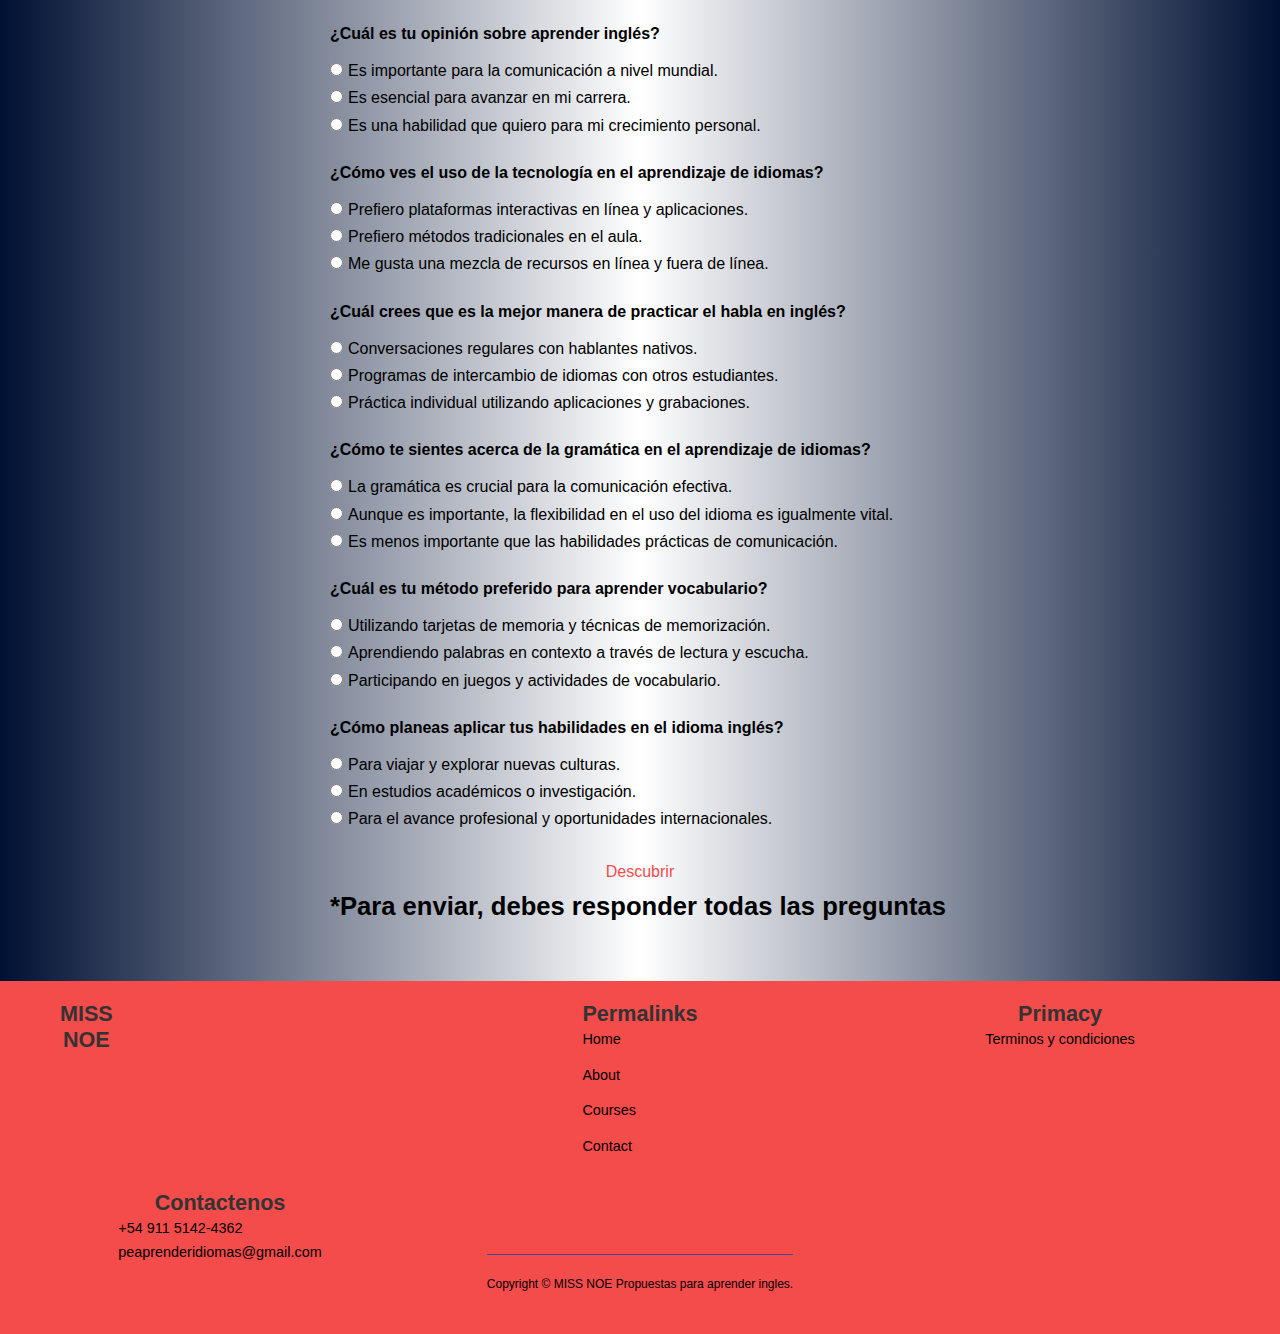
<file: test.html>
<link rel="stylesheet" href="./css/style.css">
<link rel="stylesheet" href="./css/test.css">

<body>
	<div class="container-form">
		<form id='language-proficiency-test'>
			<fieldset>
				<legend>¿Cuál es tu opinión sobre aprender inglés?</legend>
				<input type="radio" name="q1" value="general">Es importante para la comunicación a nivel mundial.<br>
				<input type="radio" name="q1" value="business">Es esencial para avanzar en mi carrera.<br>
				<input type="radio" name="q1" value="personal">Es una habilidad que quiero para mi crecimiento
				personal.<br>
			</fieldset>

			<fieldset>
				<legend>¿Cómo ves el uso de la tecnología en el aprendizaje de idiomas?</legend>
				<input type="radio" name="q2" value="interactive">Prefiero plataformas interactivas en línea y
				aplicaciones.<br>
				<input type="radio" name="q2" value="traditional">Prefiero métodos tradicionales en el aula.<br>
				<input type="radio" name="q2" value="blended">Me gusta una mezcla de recursos en línea y fuera de
				línea.<br>
			</fieldset>

			<fieldset>
				<legend>¿Cuál crees que es la mejor manera de practicar el habla en inglés?</legend>
				<input type="radio" name="q3" value="conversation">Conversaciones regulares con hablantes nativos.<br>
				<input type="radio" name="q3" value="language-exchange">Programas de intercambio de idiomas con otros
				estudiantes.<br>
				<input type="radio" name="q3" value="solo-practice">Práctica individual utilizando aplicaciones y
				grabaciones.<br>
			</fieldset>

			<fieldset>
				<legend>¿Cómo te sientes acerca de la gramática en el aprendizaje de idiomas?</legend>
				<input type="radio" name="q4" value="important">La gramática es crucial para la comunicación
				efectiva.<br>
				<input type="radio" name="q4" value="flexible">Aunque es importante, la flexibilidad en el uso del
				idioma es igualmente vital.<br>
				<input type="radio" name="q4" value="less-important">Es menos importante que las habilidades prácticas
				de comunicación.<br>
			</fieldset>

			<fieldset>
				<legend>¿Cuál es tu método preferido para aprender vocabulario?</legend>
				<input type="radio" name="q5" value="flashcards">Utilizando tarjetas de memoria y técnicas de
				memorización.<br>
				<input type="radio" name="q5" value="contextual">Aprendiendo palabras en contexto a través de lectura y
				escucha.<br>
				<input type="radio" name="q5" value="games">Participando en juegos y actividades de vocabulario.<br>
			</fieldset>

			<fieldset>
				<legend>¿Cómo planeas aplicar tus habilidades en el idioma inglés?</legend>
				<input type="radio" name="q6" value="travel">Para viajar y explorar nuevas culturas.<br>
				<input type="radio" name="q6" value="academic">En estudios académicos o investigación.<br>
				<input type="radio" name="q6" value="career">Para el avance profesional y oportunidades
				internacionales.<br>
			</fieldset>

			<!-- Agrega más conjuntos de preguntas aquí según sea necesario -->

			<button type="submit" class="btn btn-primary">Descubrir</button>
			<h3>*Para enviar, debes responder todas las preguntas</h3>
		</form>
	</div>

	<div id="result" class="result"></div>


	<footer class="footer">
		<div class="container footer_container">
			<div class="footer_1">
				<a href="index.html" class="footer_logo">
					<h4>MISS NOE</h4>
				</a>
			</div>
		</div>

		<div class="footer_2">
			<h4>Permalinks</h4>
			<ul class="permalinks">
				<li>
					<a href="index.html">Home</a>
				</li>
				<li>
					<a href="about.html">About</a>
				</li>
				<li>
					<a href="courses.html">Courses</a>
				</li>
				<li>
					<a href="contact.html">Contact</a>
				</li>
			</ul>
		</div>

		<div class="footer_3">
			<h4>Primacy</h4>
			<ul class="privacy">

				<li><a href="#">Terminos y condiciones</a></li>

			</ul>
		</div>

		<div class="footer_4">
			<h4>Contactenos</h4>
			<div>
				<p>+54 911 5142-4362</p>
				<p>peaprenderidiomas@gmail.com</p>
			</div>
			<ul class="footer_socials">
				<li><a href="#"><i class="uil uil-facebook-f"></i></a></li>
				<li><a href="#"><i class="uil uil-instagram-alt"></i></a></li>
				<li><a href="#"><i class="uil uil-twitter"></i></a></li>
				<li><a href="#"><i class="uil uil-linkedin-alt"></i></a></li>
			</ul>
		</div>

		<div class="footer_copyright">
			<small>Copyright &copy; MISS NOE Propuestas para aprender ingles.</small>
		</div>
		</div>
	</footer>



	<script src="./script.js"></script>
</body>
</file>
<file: css/style.css>
* {
  margin: 0;
  padding: 0;
  border: 0;
  outline: 0;
  text-decoration: none;
  list-style: none;
  box-sizing: border-box;
}

:root {
  --color-primary: #6c63ff;
  --color-suuuess: #00bf8e;
  --color-warning: #f7c94b;
  --color-danger: #f75842;
  --color-danger-variant: rgba(247, 88, 66, 0.4);
  --color-white: #fff;
  --color-light: rgba(255, 255, 255, 0.7);
  --color-black: #000;
  --color-bg: #1f2641;
  --color-bg1:  rgb(244, 75, 75);
  --color-bg2: #424890;
  --color-bg3: #abebc6;
  --color-bg4: #d1f2eb;
  --color-bg5: #ba0c2f;
  --color-bg6: #f2f2f2;
  --color-RU: linear-gradient(to right, #012169, #ffffff, #ba0c2f);
  --color-UR: linear-gradient(to right, #001033, #ffffff, #001033);
  --container-width-lg: 80%;
  --container-width-md: 90%;
  --container-width-sm: 94%;

  --transition: all 400ms ease;
}

body {
  font-family: "Montserrat", sans-serif;
  line-height: 1.7;
  color: var(--color-RU);
  background: var(--color-UR);
}
.container {
  width: var(--container-width-lg);
  margin: 0 auto;
}

section {
  padding: 6rem 0;
}

section h2 {
  text-align: center;
  margin-bottom: 4rem;
}

h1,
h2,
h3,
h4,
h5 {
  line-height: 1.2;
}
h1 {
  font-size: 2.4rem;
}
h2 {
  font-size: 2rem;
}
h3 {
  font-size: 1.6rem;
}
h4 {
  font-size: 1.3rem;
}
a {
  color: var(--color-RU);
}

img {
  width: 100%;
  display: block;
  object-fit: cover;
}

.btn {
  display: inline-block;
  background: var(--color-white);
  color: var(--color-black);
  padding: 1rem 2rem;
  border: 1px solid transparent;
  font-weight: 500;
  transition: var(--transition);
}

.btn:hover {
  background: transparent;
  color: var(--color-RU);
  border-color: var(--color-bg1);
  cursor: pointer;
}

.btn-primary {
  background: transparent;
  color: var(--color-RU);
}

/*---------------------- NAVBAR------*/

nav {
  background: transparent;
  width: 100vw;
  height: 5rem;
  position: fixed;
  top: 0;
  z-index: 11;
}
.window-scroll {
  background: var(--color-bg1);
  box-shadow: 0 1rem 2rem rgba(0, 0, 0, 0.2);
}
.nav_container {
  height: 100%;
  display: flex;
  justify-content: space-between;
  align-items: center;
}
nav button {
  display: none;
  background: var(--color-UR);
}

.nav_menu {
  display: flex;
  align-items: center;
  gap: 4rem;
}
.nav_menu a {
  font-size: 0.9rem;
  transition: var(--transition);
  border-color: var(--color-RU);
}

.nav_menu a:hover {
  color: var(--color-bg1);
  border-color: var(--color-RU);
}

/*-------HEADER--------*/

header {
  position: relative;
  top: 5rem;
  overflow: hidden;
  height: 70vh;
  margin-bottom: 5rem;
}

.header_container {
  display: grid;
  grid-template-columns: 1fr 1fr;
  align-items: center;
  gap: 5rem;
  height: 100%;
}

.header_left p {
  margin: 1rem 0 2.4rem;
}

/*------- CATEGORIAS --------*/

.categories {
  background: var(--color-UR);
  height: 29rem;
}
.categories h1 {
  line-height: 1;
  margin-bottom: 3rem;
}

.categories_container {
  display: grid;
  grid-template-columns: 40% 60%;
}
.categories_left {
  margin-right: 4rem;
}

.categories_left p {
  margin: 1rem 0 3rem;
}
.categories_right {
  display: grid;
  grid-template-columns: repeat(3, 1fr);
  gap: 1.2rem;
}

.category {
  background: var(--color-bg1);
  padding: 2rem;
  border-radius: 2rem;
  transition: var(--transition);
}
.category:hover {
  background: var(--color-UR);
  box-shadow: 0 3rem 3rem rgba(0, 0, 0, 0.3);
  z-index: 1;
}

.category:nth-child(1) .category_icon {
  background: transparent;
  border-radius: 50%;
}

.category:nth-child(2) .category_icon {
  background: transparent;
  border-radius: 50%;
}

.category:nth-child(3) .category_icon {
  background: transparent;
  border-radius: 50%;
}

.category:nth-child(4) .category_icon {
  background: transparent;
  border-radius: 50%;
}

.category:nth-child(5) .category_icon {
  background: transparent;
  border-radius: 50%;
}

.category:nth-child(6) .category_icon {
  background: transparent;
  border-radius: 50%;
}

.category_icon {
  background: var(--color-primary);
  padding: 0.7rem;
  border-radius: 0.9rem;
}

.category h5 {
  margin: 2rem 0 1rem;
}
.category p {
  font-size: 0.85rem;
}

/*------- CURSOS POPULARES --------*/

.courses {
  margin-top: 10rem;
}

.courses_container {
  display: grid;
  grid-template-columns: repeat(3, 1fr);
  gap: 2rem;
}

.course {
  background: var(--color-bg1);
  text-align: center;
  border: 1px solid transparent;
  transition: var(--transition);
}
.course:hover {
  background: var(--color-UR);
  border-color: var(--color-UR);
  box-shadow: 0 3rem 3rem rgba(0, 0, 0, 0.3);
  z-index: 1;
}
.course_info {
  padding: 2rem;
}

.course_info p {
  margin: 1.2rem 0 2rem;
  font-size: 0.9rem;
}

/*------- PREGUNTAS FRECUENTES --------*/

.faqs {
  background: var(--color-UR);
  box-shadow: inset 0 0 3rem rgba(0, 0, 0, 0.5);
  transition: var(--transition)
}

.faqs_container {
  display: grid;
  grid-template-columns: 1fr 1fr;
  gap: 1rem;
}

.faq {
  padding: 2rem;
  display: flex;
  align-items: center;
  gap: 1.4rem;
  height: fit-content;
  background: var(--color-bg1);
  cursor: pointer;
 ;
}

.faq:hover{
    background: var(--color-UR);
    border-color: var(--color-UR);
    box-shadow: inset 0 0 3rem rgba(0, 0, 0, 0.5);
    box-shadow: 0 3rem 3rem rgba(0, 0, 0, 0.3);
    z-index: 1;


} 

.faq h4 {
  font-size: 1rem;
  line-height: 2.2;
}

.faq_icon {
  align-self: flex-start;
  font-size: 1.2rem;
}

.faq p {
  margin-top: 0.8rem;
  display: none;
}
.faq.open p {
  display: block;
}

/*-------  CONTACT --------*/
#content {
  width: 100%; /* Controla el ancho del div */
  margin: 0 auto; /* Centra el div en la página */
  padding: 20px; /* Agrega un relleno alrededor del contenido del div */
  box-sizing: border-box; /* Asegura que el relleno y el borde del div no aumenten su tamaño total */
}

/* Agrega estos estilos en tu archivo de estilos CSS */
.mensaje-oculto {
  display: none;
 
}



/*------- FOOTER --------*/

footer {
  background: var(--color-bg1);
  padding-top: 5rem;
  font-size: 0.9rem;
}

.footer_container {
  display: grid;
  grid-template-columns: repeat(4, 1fr);
  gap: 5rem;
}
.footer_container > div h4 {
  margin-bottom: 1.2rem;
}

.footer_1 p {
  margin: 0 0 2rem;
}

footer ul li {
  margin-bottom: 0.7rem;
}

footer ul li a:hover {
  text-decoration: underline;
}

.footer_socials {
  display: flex;
  gap: 1rem;
  font-size: 1.2rem;
  margin-top: 2rem;
}
.footer_copyright {
  text-align: center;
  margin-top: 4rem;
  padding: 1.2rem 0;
  border-top: 1px solid var(--color-bg2);
}

/*---------- MEDIA QUERIS (TABLETS) ---------*/

@media screen and (max-width: 1024px) {
  body {
    background: var(--color-UR);
  }
  .container {
    width: var(--container-width-md);
  }
  h1 {
    font-size: 2.2rem;
  }
  h2 {
    font-size: 1.7rem;
  }
  h3 {
    font-size: 1.4rem;
  }
  h4 {
    font-size: 1.2rem;
  }

  /*---------- NAVBAR ---------*/

  nav button {
    display: inline-block;
    background: transparent;
    font-size: 1.8rem;
    color: var(--color-bg1);
    cursor: pointer;
  }
  nav button#close-menu-btn {
    display: none;
  }

  .nav_menu {
    position: fixed;
    top: 5rem;
    right: 5%;
    height: fit-content;
    width: 18rem;
    flex-direction: column;
    gap: 0;
    display: none;
  }
  .nav_menu li {
    width: 100%;
    height: 5.8rem;
    animation: animateNavItems 400ms linear forwards;
    transform-origin: top right;
    opacity: 0;
  }
  .nav_menu li:nth-child(2) {
    animation-delay: 200ms;
  }

  .nav_menu li:nth-child(3) {
    animation-delay: 400ms;
  }

  .nav_menu li:nth-child(4) {
    animation-delay: 600ms;
  }

  @keyframes animateNavItems {
    0% {
      transform: rotateZ(-90deg) rotateX(90deg) scale(0.1);
    }
    100% {
      transform: rotateZ(0) rotateX(0) scale(1);
      opacity: 1;
    }
  }

  .nav_menu li a {
    background: var(--color-bg1);
    box-shadow: -4rem 6rem 10rem rgba(0, 0, 0, 0.6);
    width: 100%;
    height: 100%;
    display: grid;
    place-items: center;
    /* transition: background 0.3s ease, color 0.3s ease;  Agrega una transición suave */
  }

  .nav_menu li a:hover {
    background: var(--color-UR);
    color: var(--color-white);
  }

  /*-------------- HEADER -----------------------------------*/

  header {
    height: 52vh;
    margin-bottom: 4rem;
  }

  .header_container {
    gap: 0;
    padding-bottom: 3rem;
  }

  /*-------------- CATEGORIAS ---------------------*/
  .categories {
    height: auto;
    background: var(--color-UR);
  }
  .categories_container {
    grid-template-columns: 1fr;
    gap: 3rem;
  }
  .categories_left {
    margin-right: 0;
  }

  

  
  .category {
    background: var(--color-bg1);
    border-radius: 2rem;
    transition: var(--transition);
  }
  .category:hover {
    background: var(--color-UR);
    box-shadow: 0 3rem 3rem rgba(0, 0, 0, 0.3);
    z-index: 1;
  }
  
  .category:nth-child(1) .category_icon {
    background: transparent;
    border-radius: 50%;
  }
  
  .category:nth-child(2) .category_icon {
    background: transparent;
    border-radius: 50%;
  }
  
  .category:nth-child(3) .category_icon {
    background: transparent;
    border-radius: 50%;
  }
  
  .category:nth-child(4) .category_icon {
    background: transparent;
    border-radius: 50%;
  }
  
  .category:nth-child(5) .category_icon {
    background: transparent;
    border-radius: 50%;
  }
  
  .category:nth-child(6) .category_icon {
    background: transparent;
    border-radius: 50%;
  }
  
  .category_icon {
    background: var(--color-primary);
    border-radius: 0.9rem;
  }
  
  

  /*-------------- CURSOS POPULARES ---------------------*/
  .course {
    margin-top: 0;
  }
  .courses_container {
    grid-template-columns: (1, 2fr);
  }

  /*-------------- PREGUNT FRECUENTES ---------------------*/
  .faqs_container {
    grid-template-columns: 1fr;
  }
  .faq {
    padding: 1.5rem;
  }

  /*-------------- FOOTER ---------------------*/
  .footer_container {
    grid-template-columns: 1fr 1fr;
  }
}
/*-------------- MEDIA QUERIES (PHONE) ---------------------*/

@media screen and (max-width: 720px) {
  body {
    font-family: "Montserrat", sans-serif;
    line-height: 1.7;
    color: var(--color-RU);
    background: var(--color-UR);
  }
  .container {
    width: var(--container-width-sm);
  }
  /*-------------- NAVBAR ---------------------*/
  .nav_menu {
    right: 3%;
  }
  /*-------------- HEADER ---------------------*/
  header {
    height: 100vh;
  }

  .header_container {
    grid-template-columns: 1fr;
    text-align: center;
    margin-top: 0;
  }

  .header_left p {
    margin-bottom: 1.3rem;
  }

  /*-------------- CATEGORIAS ---------------------*/
  .categories_right {
    grid-template-columns: 1fr 1fr;
    gap: 0.7rem;
  }

  .category {
    padding: 1rem;
    border-radius: 1rem;
    background: var(--color-UR);
  }

  .category_icon {
    margin-top: 4px;
    display: inline-block;
  }
  /*-------------- CURSOS POPU ---------------------*/
  .courses_container {
    grid-template-columns: 1fr;
    background: var(--color-UR);
  }


  /*-------------- FOOTER ---------------------*/
  .footer_container {
    grid-template-columns: 1fr;
    text-align: center;
    background: var(--color-UR);
    gap: 2rem;
  }

  .footer_1 p {
    margin: 1rem auto;
  }
  .footer_socials {
    justify-content: center;
  }

  /*--------- TEST --------------------------------*/
}
</file>
<file: css/about.css>
:root {
    --color-primary: #6c63ff;
    --color-suuuess: #00bf8e;
    --color-warning: #f7c94b;
    --color-danger: #f75842;
    --color-danger-variant: rgba(247, 88, 66, 0.4);
    --color-white: #fff;
    --color-light: rgba(255, 255, 255, 0.7);
    --color-black: #000;
    --color-bg: #1f2641;
    --color-bg1:  rgb(244, 75, 75);
    --color-bg2: #424890;
    --color-bg3: #abebc6;
    --color-bg4: #d1f2eb;
    --color-bg5: #ba0c2f;
    --color-bg6: #f2f2f2;
    --color-RU: linear-gradient(to right, #012169, #ffffff, #ba0c2f);
    --color-UR: linear-gradient(to right, #001033, #ffffff, #001033);
    --container-width-lg: 80%;
    --container-width-md: 90%;
    --container-width-sm: 94%;
  
    --transition: all 400ms ease;
  }
  


.about_achievements{

    margin-top: 3rem;

}

.about_achievements-container{
    display: grid;
    grid-template-columns: 40% 60%;
    gap: 5rem;
}

.about_achievements-right > p{
    margin: 1.6rem 0 2.5rem;

}
.achievements_cards{

    display: grid;
    grid-template-columns: repeat(3, 1fr);
    gap: 1.5rem;
}

.achievement_card{
    background: var(--color-bg1);
    padding: 1.6rem;
    border-radius: 1rem;
    text-align: center;
    transition: var(--transition);
}
.achievement_card:hover{
    background: var(--color-UR);
    box-shadow: 0 3rem 3rem rgba(0, 0, 0, 0.3);

}

.achievement_icon{
    background: var(--color-UR);
    padding: 0.6rem;
    border-radius: 1rem;
    display: inline-block;
    margin-bottom: 2rem;
    font-size: 2rem;
    transition: var(--transition);

}

.achievement_icon:hover{
    background: var(--color-bg1);
    box-shadow: 0 3rem 3rem rgba(0, 0, 0, 0.3);
}


.achievement_card p {
    margin-top: 1rem;
}

/*-------------------------- TEAM ------------------------------*/
.team{

    background: var(--color-bg1);
    box-shadow: inset 0 0 3rem rgba(0, 0, 0, 0.5);

}

.team_container{
 display: flex;
 flex-direction: row;
 gap: 5rem;

}
.team_member{
    width: 50%;
    background: var(--color-bg1);

    border: 1px solid transparent;
    transition: var(--transition);
    position: relative;
    overflow: hidden;
}

.team_member:hover{
    background: transparent;
    border-color: var(--color-bg1);
}

.team_member-image img{
    filter: saturate(0);
}
.team_member:hover img{
    filter: saturate(1);
}

.team_member-info * {
    text-align: center;
    margin-top: 1.4rem;

}

.team_member-info p {
    color: var(--color-light);
}

.team_member-socials{
    position: absolute;
    top: 50%;
    transform: translateY(-50%);
    right: -100%;
    display: flex;
    flex-direction: column;
    background: var(--color-bg1);
    border-radius: 1rem 0 0 1rem;
    box-shadow: -2rem 0 2rem rgba(0, 0, 0, 0.3);
    transition: var(--transition);
}

.team_member:hover
.team_member-socials{
    right: 0;
}


.team_member-socials a {
    padding: 1rem;
}

/*---------------- MEDIA QUERIES (TABLETS) ------------------------------*/
@media screen and (max-width: 1024px){
    .about_achievements{
        margin-top: 2rem;
    }
    .about_achievements-container{
        grid-template-columns: 1fr;
        gap: 4rem;
    }
    .about_achievements-left{
        width: 80%;
        margin: 0 auto;
    }
    .team_container{
        grid-template-columns: repeat(2, 1fr);
        gap: 2rem;
    }
    .team_member{
        padding: 1rem;
    }
    /*---------------- MEDIA QUERIES (IPHONE) ------------------------------*/

    @media  screen and (max-width: 768px) {
        .achievements_cards{
            grid-template-columns: 1fr 1fr;
            gap: 0.7rem;
        }
        .team_container{
          display: flex;
          flex-direction: column;
            gap: 0.5;
        }
        .team_member{
           padding: auto;
        }
        .team_member p{
            margin-bottom: 1.5rem;
        }

        .team{

            background: var(--color-bg1);
            box-shadow: inset 0 0 3rem rgba(0, 0, 0, 0.5);
        
        }

        .team_container{
            display: grid;
            grid-template-columns: (1, 2fr);
            gap: 5rem;
        }
        .team_member{
            background: var(--color-bg1);
            margin-top: 0;
            padding: 2rem;
            border: 1px solid transparent;
            transition: var(--transition);
            position: relative;
            overflow: hidden;
        }
        
        .team_member:hover{
            background: transparent;
            border-color: var(--color-bg1);
        }
        
        .team_member-image img{
            filter: saturate(0);
        }
        .team_member:hover img{
            filter: saturate(1);
        }
        
        .team_member-info * {
            text-align: center;
            margin-top: 1.4rem;
        
        }
        
        .team_member-info p {
            color: var(--color-light);
        }
        
        .team_member-socials{
            position: absolute;
            top: 50%;
            transform: translateY(-50%);
            right: -100%;
            display: flex;
            flex-direction: column;
            background: var(--color-bg1);
            border-radius: 1rem 0 0 1rem;
            box-shadow: -2rem 0 2rem rgba(0, 0, 0, 0.3);
            transition: var(--transition);
        }
        
        .team_member:hover
        .team_member-socials{
            right: 0;
        }
        
    }



}

/* Media query para pantallas más pequeñas */
@media screen and (max-width: 720px) {
    
  
    .team_container {
            
        padding-left: 8rem;
    
        
            display: grid;
            grid-template-columns: (1, 2fr);
            gap: 2rem;
           
    
      
    max-width: 100%; /* Cambia el ancho máximo a 100% en pantallas más pequeñas */
        }
    }
</file>
<file: css/contact.css>
:root {
  --color-primary: #6c63ff;
  --color-suuuess: #00bf8e;
  --color-warning: #f7c94b;
  --color-danger: #f75842;
  --color-danger-variant: rgba(247, 88, 66, 0.4);
  --color-white: #fff;
  --color-light: rgba(255, 255, 255, 0.7);
  --color-black: #000;
  --color-bg: #1f2641;
  --color-bg1:  rgb(244, 75, 75);
  --color-bg2: #424890;
  --color-bg3: #abebc6;
  --color-bg4: #d1f2eb;
  --color-bg5: #ba0c2f;
  --color-bg6: #f2f2f2;
  --color-RU: linear-gradient(to right, #012169, #ffffff, #ba0c2f);
  --color-UR: linear-gradient(to right, #001033, #ffffff, #001033);
  --container-width-lg: 80%;
  --container-width-md: 90%;
  --container-width-sm: 94%;

  --transition: all 400ms ease;
}

body{
  background: var(--color-UR);
}
.contact{
  background: var(--color-UR);
  
}

.contact_container {
  background: var(--color-bg1);
  padding: 4rem;
  display: grid;
  grid-template-columns: 40% 60%;
  gap: 4rem;
  height: 30rem;
  margin: 7rem auto;
  border-radius: 1rem;
  box-shadow: 0 1rem 2rem rgba(0, 0, 0, 0.2);
  background-size: cover;
  background-position: center center;
  background-repeat: no-repeat;
}

/*---------------------------------ASIDE ----------------------------------*/

.contact_aside {
  background: var(--color-UR);
  padding: 4rem;
  border-radius: 1rem;
  position: relative;
  bottom: 10rem;
  box-shadow: 5px 0 15px rgba(0, 0, 0, 0.1);
  margin-top: 2rem;
}

.aside_image {
  width: 12rem;
  margin-bottom: 2rem;
}

.contact_aside h2 {
  text-align: left;
  margin-bottom: 1rem;
}
.contact_aside p {
  
  font-size: 0.9rem;
  margin-bottom: 2rem;
}
.contact_details li {
  display: flex;
  gap: 1rem;
  align-items: center;
  margin-bottom: 1rem;
}

.contact_socials {
  display: flex;
  gap: 1rem;
  align-items: center;
  margin-bottom: 1rem;
}

.contact_socials a {
  background: (transparent);
  padding: 0.5rem;
  border-radius: 50%;
  font-size: 0.9rem;
  transition: var(--transition);
}

.contact_socials a:hover {
  background: var(--color-bg1);
}
/*---------------------------------- FORM ------------------------------*/

.contact_form{
    
    display: flex;
    flex-direction: column;
    gap: 1.2rem;
    margin-right: 4rem;
}

.form_name{
  border:2px  var(--color-bg);
  gap: 1.2rem;
}

.contact_form input[type="text"]{
    width: 50%;
}



input,
textarea{
  width: 100%;
  padding: 1rem;
  background: var(--color-bg1);
  color: var(--color-RU);
  
}

.contact_form .btn{
  width: max-content;
  margin-top: 1rem;
  cursor: pointer;
}


/* Agrega estos estilos en tu archivo de estilos CSS */
#content {
  display: none;
  }
  .mensaje-oculto {
    display: none;
    
  }

/* ============================ MEDIA QUERIES (TABLETS) =====================================*/

@media screen and (max-width: 1024px){

  .contact{

    padding-bottom:0; 
  }
  .contact_container{
    gap: 1.5rem;
    margin-top: 3rem;
    height: auto;
    padding: 1.5rem;
  }

  .contact_aside{
    width: auto;
    padding: 1.5rem;
    bottom: 0;
  }
  .contact_form{
    align-self: center;
    margin-right: 1.5rem;
  }

  
form{
  background: var(--color-danger-variant);
}



/* Agrega estos estilos en tu archivo de estilos CSS */
#content {
display: none;
}
.mensaje-oculto {
  display: none;
  
}
}
/* ============================ MEDIA QUERIES (PHONE) =====================================*/
/*
@import url('https://fonts.googleapis.com/css2?family=Montserrat:wght@400;700&display=swap');*/
/*
* {
    margin:0;
    padding: 0;
    box-sizing: border-box;
    font-family: 'Montserrat', sans-serif;
}

body {
    display:flex;
    justify-content: center;
    align-items: center;
    background: linear-gradient(rgba(0 0 0 / .8),rgba(0 0 0 / .8)),url(img/bg.jpg);
    background-size: cover;
    background-position: center center;
    background-repeat: no-repeat;
}
.container {
    display:grid;
    grid-template-columns: repeat(2,50%);
    padding:20px;
    gap:10px;
    width: 1000px;
}

.box-info {
    color:#fff;
    display:flex;
    flex-direction: column;
    gap:50px;
}

.box-info > h1 {
    text-align: left;
    letter-spacing: 5px;
}

.data {
    display: flex;
    flex-direction: column;
    gap:25px
}

.data > p {
    font-size: 1rem;
}

.data > p > i {
    color:crimson;
    margin-right: 10px;
    font-size:25px;
}



.links {
    display:flex;
    gap:15px;
}

.links > a {
    text-decoration: none;
    width: 40px;
    height: 40px;
    background: crimson;
    text-align: center;
    transition: .1s;
}

.links > a > i {
    color:#fff;
    line-height: 40px;
    font-size: 20px;
}

form {
    display:flex;
    flex-direction: column;
    text-align: center;
    gap:15px;
}

.input-box {
    position:relative;
}

.input-box > input {
    width: 100%;
    height: 40px;
    padding: 0 10px;
    outline:none;
    background: rgba(255 255 255 / .1);
    border:3px solid transparent;
    letter-spacing: 1px;
    transition:.3s;
    color:#fff;
    
}

.input-box > input::placeholder,
.input-box > textarea::placeholder {
    color:#a3a3a3;
    
}

.input-box > input:focus::placeholder,
.input-box > textarea:focus::placeholder {
    color:transparent;
}

.input-box > input:focus,
.input-box > textarea:focus {
    border-bottom:3px solid crimson;
    animation: shake .2s;
}

.input-box > textarea {
    width: 100%;
    height: 130px;
    padding: 10px;
    background: rgba(255 255 255 / .1);
    border:3px solid transparent;
    letter-spacing: 1px;
    outline: none;
    transition:.3s;
    color:#fff;
    letter-spacing: 1.5px;
}


.input-box > i {
    position:absolute;
    top:50%;
    transform: translateY(-50%);
    right: 10px;
    color:rgba(255 255 255 / .3);
    transition: .3s;
}

.input-box > input:focus ~ i {
    color:crimson;
}

form > button {
    width: 100%;
    padding: 10px;
    outline: none;
    background: crimson;
    color:#fff;
    border:none;
    transition: .1s;
    cursor: pointer;
    font-size: 1rem;
}

form > button:hover,
.links > a:hover {
    background: rgb(172, 16, 47);
}

@keyframes shake { 
    0%, 100% {transform: translateX(0);} 
    10%, 30%, 50%, 70%, 90% {transform: translateX(-10px);} 
    20%, 40%, 60%, 80% {transform: translateX(10px);} 
}
*/

@media screen and (max-width:600px) {
    .container {
        width: 95%;
        display: flex;
        flex-direction: column;
        gap:20px;
    }
    

    .box-info {
        gap:15px;
    }

    .box-info > h1 {
        font-size: 1.5rem;
    }

    
/* Agrega estos estilos en tu archivo de estilos CSS */
#content {
  display: none;
  
  .mensaje-oculto {
    display: none;
    
  }
}


}


/*
@media screen and (max-width: 750px) {
  .container {
      flex-direction: column;
      align-items: flex-end;
  }

  .contact_aside {
      margin-right: 0;
      margin-bottom: 20px;
  }
  .contact_aside p {
    display: none; /* Oculta el párrafo en pantallas pequeñas 
}

  .contact_form {
      flex: 1 1 100%;
  }

  
form{
  background: var(--color-danger-variant);
}

  .form_name {
      flex-direction: column;
  }

  .form_name input {
      margin-right: 0;
  }
}

@media screen and (max-width: 720px) {
  .container {
      flex-direction: column;
  }

  .contact_aside,
  .contact_form {
      max-width: 100%;
  }

  .contact_aside p {
    display: none; 
}

form{
  background: var(--color-danger-variant);
}
  .form_name input {
      width: 100%;
      margin-right: 0;
  }
}


@media screen and (max-width: 720px) {
  .container {
      flex-direction: column;
  }

  .contact_aside,
  .contact_details,
  .contact_socials {
      max-width: 100%;
  }

  
  .contact_aside p {
    display: none; 
}

  .form_name input {
      width: 100%;
      margin-right: 0;
  }


@media  screen and (max-width: 600px){
  .container {
    flex-direction: column; Cambia a una disposición de columna para pantallas más pequeñas 
  }

}

*/
</file>
<file: css/test.css>
:root {
	--color-primary: #6c63ff;
	--color-suuuess: #00bf8e;
	--color-warning: #f7c94b;
	--color-danger: #f75842;
	--color-danger-variant: rgba(247, 88, 66, 0.4);
	--color-white: #fff;
	--color-light: rgba(255, 255, 255, 0.7);
	--color-black: #000;
	--color-bg: #1f2641;
	--color-bg1:  rgb(244, 75, 75);
	--color-bg2: #424890;
	--color-bg3: #abebc6;
	--color-bg4: #d1f2eb;
	--color-bg5: #ba0c2f;
	--color-bg6: #f2f2f2;
	--color-RU: linear-gradient(to right, #012169, #ffffff, #ba0c2f);
	--color-UR: linear-gradient(to right, #001033, #ffffff, #001033);
	--container-width-lg: 80%;
	--container-width-md: 90%;
	--container-width-sm: 94%;
  
	--transition: all 400ms ease;
  }

   body {
		display: flex;
		flex-direction: column;
		min-height: 100vh;
		margin: 0;
	}
	
	.container-form {
		flex: 1;
		display: flex;
		justify-content: center;
		align-items: center;
		padding: 20px; /* Añade un poco de espacio alrededor del formulario */
		
	}
	
	form#language-proficiency-test {
		width: 50%; /* Ajusta esto según tus necesidades */
		max-width: 800px; /* Limita el ancho del formulario para pantallas grandes */
	}
	.footer {
		display: grid;
		grid-template-columns: repeat(3, 1fr); /* Crea tres columnas de igual tamaño */
		justify-items: center; /* Centra el contenido horizontalmente */
		align-items: start; /* Alinea el contenido al inicio verticalmente */
		gap: 20px; /* Añade un espacio entre las columnas */
		height: auto; /* Permite que el pie de página se expanda para acomodar su contenido */
		padding: 20px; /* Añade un poco de espacio alrededor del pie de página */
		background: var(--color-bg1);
	}
	
	

	.footer h4 {
		font-size: 1.5em; /* Ajusta esto según tus necesidades */
		text-align: center; /* Centra el texto */
		color: #333; /* Ajusta esto según tus necesidades */
	}
	


h1,
h2,
h3,

h5 {
  line-height: 1.2; 
}
h1{
    font-size: 2.4rem;
	color: var(--color-white);
}
h2{
    font-size: 2rem;
}
h3{
    font-size: 1.6rem;
}
h4{
    font-size: 1.3rem;
	
}
/*
h1 {
	text-align: center;
	color: #ffffff;
	font-family: Arial, sans-serif;
	text-transform: uppercase;
	background-color: #6e65d3;
	padding: 10px;
	border-radius: 5px;
	box-shadow: 0 2px 4px rgba(0, 0, 0, 0.2);
}

h3 {
	text-align: center;
	color: #eeeeee;
	font-family: Arial, sans-serif;
	text-transform: uppercase;
	background-color: #999999;
	padding: 8px;
	border-radius: 5px;
	box-shadow: 0 2px 4px rgba(0, 0, 0, 0.2);
}

form {
	max-width: 600px;
	margin: 0 auto;
	padding-top: 15px;
	background:var(--color-danger);
	box-shadow: 0px 0px 10px rgba(0, 0, 0, 0.2), 0px 0px 20px rgba(0, 0, 15, 0.5);
}
*/
fieldset {
	margin-bottom: 20px;
	border: none;
}

legend {
	font-weight: bold;
	margin-bottom: 10px;
}

input[type="radio"] {
	margin-right: 5px;
}

button[type="submit"] {
	display: block;
	margin: 0 auto;
	padding: 10px 20px;
	background-color:var(--color-UR);
	color:var(--color-bg1);
	border: none;
	font-size: 16px;
	cursor: pointer;
	transition: background-color 0.3s ease;
	border-radius: 20px;
	/* adjust the value to your preference */
}

button[type="submit"]:hover {
	background-color: var(--color-bg1);
}

.result {
	margin-top: 20px;
	padding: 10px;
	background:var(--color-UR);
	border-radius: 5px;
	text-align: center;
	
}
.btn {
	display: inline-block;
	background: var(--color-white);
	color: var(--color-black);
	padding: 1rem 2rem;
	border: 1px solid transparent;
	font-weight: 500;
	transition: var(--transition);
  }
  
  .btn:hover {
	background: transparent;
	color: var(--color-RU);
	border-color: var(--color-bg1);
	cursor: pointer;
  }
  
  .btn-primary {
	background: transparent;
	color: var(--color-RU);
  }

/* ======================= MEDIA QUERIES (PHONE) ==========================================*/
/* Estilos generales */

body {
	font-family: 'Arial', sans-serif;
	margin: 0;
	padding: 0;
	box-sizing: border-box;
  }
  
  .container {
	width: 80%;
	margin: 0 auto;
  }
  
  /* Estilos para pantallas mayores a 720px */
  
  @media screen and (max-width: 721px) {
	/* Agrega estilos específicos para pantallas más grandes que 720px aquí */
	
	/* Por ejemplo: */
	
	body {
	  background: var(--color-UR);
	}
	
	/* Puedes añadir más estilos según sea necesario */
  }
  
  /* Estilos para pantallas de 720px o menos */
  
  @media screen and (max-width: 720px) {
	/* Agrega estilos específicos para pantallas de 720px o menos aquí */
	
	/* Por ejemplo: */
	
	body {
	  background: var(--color-UR);
	}
	
	/* Puedes añadir más estilos según sea necesario */
	
	/* Modifica el diseño del formulario para que sea más amigable en dispositivos móviles */
	
	#language-proficiency-test fieldset {
	  margin-bottom: 20px;
	}
	
	#language-proficiency-test button {
	  width: 100%;
	}
	
	#result {
	  font-size: 16px;
	}
	.footer_container {
		grid-template-columns: 1fr 1fr;
	  }



	  .btn {
		display: inline-block;
		background: var(--color-white);
		color: var(--color-black);
		padding: 1rem 2rem;
		border: 1px solid transparent;
		font-weight: 500;
		transition: var(--transition);
	  }
	  
	  .btn:hover {
		background: transparent;
		color: var(--color-RU);
		border-color: var(--color-bg1);
		cursor: pointer;
	  }
	  
	  .btn-primary {
		background: transparent;
		color: var(--color-RU);
	  }
	}
	/*----
	
	.footer_1, .footer_2, .footer_3, .footer_4 {
	  width: 100%;
	  text-align: center;
	}
	
	.footer_socials {
	  display: flex;
	  justify-content: center;
	}
	
	/* Puedes ajustar otros estilos según sea necesario para dispositivos móviles */
  
  
  /* Agrega más media queries y estilos según sea necesario */
</file>
